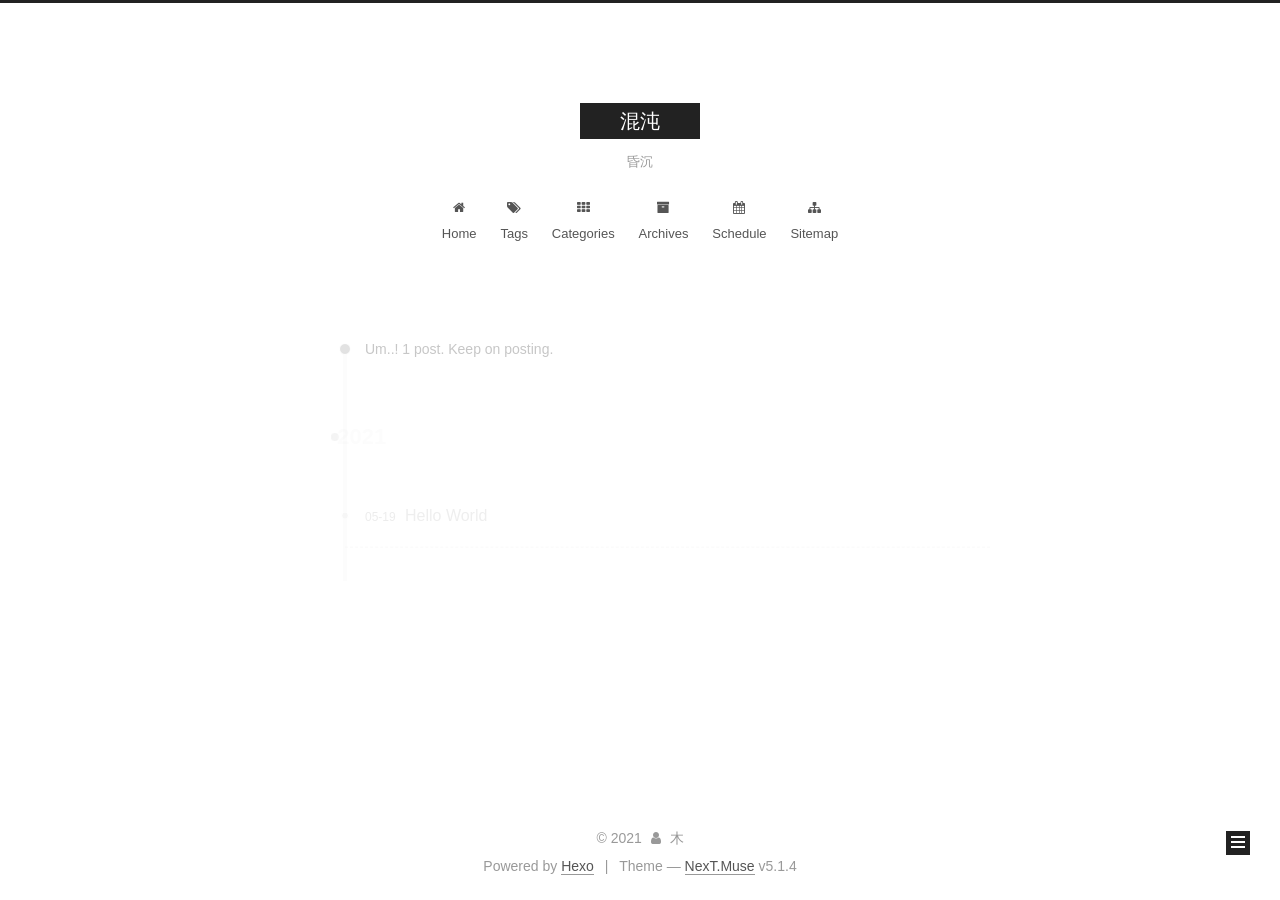
<file: archives/index.html>
<!DOCTYPE html>



  


<html class="theme-next muse use-motion" lang="zh-CN">
<head>
  <meta charset="UTF-8"/>
<meta http-equiv="X-UA-Compatible" content="IE=edge" />
<meta name="viewport" content="width=device-width, initial-scale=1, maximum-scale=1"/>
<meta name="theme-color" content="#222">









<meta http-equiv="Cache-Control" content="no-transform" />
<meta http-equiv="Cache-Control" content="no-siteapp" />
















  
  
  <link href="/lib/fancybox/source/jquery.fancybox.css?v=2.1.5" rel="stylesheet" type="text/css" />







<link href="/lib/font-awesome/css/font-awesome.min.css?v=4.6.2" rel="stylesheet" type="text/css" />

<link href="/css/main.css?v=5.1.4" rel="stylesheet" type="text/css" />


  <link rel="apple-touch-icon" sizes="180x180" href="/images/apple-touch-icon-next.png?v=5.1.4">


  <link rel="icon" type="image/png" sizes="32x32" href="/images/favicon-32x32-next.png?v=5.1.4">


  <link rel="icon" type="image/png" sizes="16x16" href="/images/favicon-16x16-next.png?v=5.1.4">


  <link rel="mask-icon" href="/images/logo.svg?v=5.1.4" color="#222">





  <meta name="keywords" content="Hexo, NexT" />










<meta name="description" content="step">
<meta property="og:type" content="website">
<meta property="og:title" content="混沌">
<meta property="og:url" content="http://example.com/archives/index.html">
<meta property="og:site_name" content="混沌">
<meta property="og:description" content="step">
<meta property="og:locale" content="zh_CN">
<meta property="article:author" content="木">
<meta name="twitter:card" content="summary">



<script type="text/javascript" id="hexo.configurations">
  var NexT = window.NexT || {};
  var CONFIG = {
    root: '',
    scheme: 'Muse',
    version: '5.1.4',
    sidebar: {"position":"left","display":"post","offset":12,"b2t":false,"scrollpercent":false,"onmobile":false},
    fancybox: true,
    tabs: true,
    motion: {"enable":true,"async":false,"transition":{"post_block":"fadeIn","post_header":"slideDownIn","post_body":"slideDownIn","coll_header":"slideLeftIn","sidebar":"slideUpIn"}},
    duoshuo: {
      userId: '0',
      author: 'Author'
    },
    algolia: {
      applicationID: '',
      apiKey: '',
      indexName: '',
      hits: {"per_page":10},
      labels: {"input_placeholder":"Search for Posts","hits_empty":"We didn't find any results for the search: ${query}","hits_stats":"${hits} results found in ${time} ms"}
    }
  };
</script>



  <link rel="canonical" href="http://example.com/archives/"/>





  <title>Archive | 混沌</title>
  








<meta name="generator" content="Hexo 5.4.0"></head>

<body itemscope itemtype="http://schema.org/WebPage" lang="zh-CN">

  
  
    
  

  <div class="container sidebar-position-left page-archive">
    <div class="headband"></div>

    <header id="header" class="header" itemscope itemtype="http://schema.org/WPHeader">
      <div class="header-inner"><div class="site-brand-wrapper">
  <div class="site-meta ">
    

    <div class="custom-logo-site-title">
      <a href="/"  class="brand" rel="start">
        <span class="logo-line-before"><i></i></span>
        <span class="site-title">混沌</span>
        <span class="logo-line-after"><i></i></span>
      </a>
    </div>
      
        <p class="site-subtitle">昏沉</p>
      
  </div>

  <div class="site-nav-toggle">
    <button>
      <span class="btn-bar"></span>
      <span class="btn-bar"></span>
      <span class="btn-bar"></span>
    </button>
  </div>
</div>

<nav class="site-nav">
  

  
    <ul id="menu" class="menu">
      
        
        <li class="menu-item menu-item-home">
          <a href="/%20" rel="section">
            
              <i class="menu-item-icon fa fa-fw fa-home"></i> <br />
            
            Home
          </a>
        </li>
      
        
        <li class="menu-item menu-item-tags">
          <a href="/tags/%20" rel="section">
            
              <i class="menu-item-icon fa fa-fw fa-tags"></i> <br />
            
            Tags
          </a>
        </li>
      
        
        <li class="menu-item menu-item-categories">
          <a href="/categories/%20" rel="section">
            
              <i class="menu-item-icon fa fa-fw fa-th"></i> <br />
            
            Categories
          </a>
        </li>
      
        
        <li class="menu-item menu-item-archives">
          <a href="/archives/%20" rel="section">
            
              <i class="menu-item-icon fa fa-fw fa-archive"></i> <br />
            
            Archives
          </a>
        </li>
      
        
        <li class="menu-item menu-item-schedule">
          <a href="/schedule/%20" rel="section">
            
              <i class="menu-item-icon fa fa-fw fa-calendar"></i> <br />
            
            Schedule
          </a>
        </li>
      
        
        <li class="menu-item menu-item-sitemap">
          <a href="/sitemap.xml%20" rel="section">
            
              <i class="menu-item-icon fa fa-fw fa-sitemap"></i> <br />
            
            Sitemap
          </a>
        </li>
      

      
    </ul>
  

  
</nav>



 </div>
    </header>

    <main id="main" class="main">
      <div class="main-inner">
        <div class="content-wrap">
          <div id="content" class="content">
            

  
  
  
  <div class="post-block archive">
    <div id="posts" class="posts-collapse">
      <span class="archive-move-on"></span>

      <span class="archive-page-counter">
        
        
        
          
        
        Um..! 1 post. Keep on posting.
      </span>

      

        
        
        

        
          
          <div class="collection-title">
            <h1 class="archive-year" id="archive-year-2021">2021</h1>
          </div>
        
        

        

  <article class="post post-type-normal" itemscope itemtype="http://schema.org/Article">
    <header class="post-header">

      <h2 class="post-title">
        
            <a class="post-title-link" href="/2021/05/19/hello-world/" itemprop="url">
              
                <span itemprop="name">Hello World</span>
              
            </a>
        
      </h2>

      <div class="post-meta">
        <time class="post-time" itemprop="dateCreated"
              datetime="2021-05-19T15:41:50+08:00"
              content="2021-05-19" >
          05-19
        </time>
      </div>

    </header>
  </article>



      

    </div>
  </div>
  
  
  

  



          </div>
          


          

        </div>
        
          
  
  <div class="sidebar-toggle">
    <div class="sidebar-toggle-line-wrap">
      <span class="sidebar-toggle-line sidebar-toggle-line-first"></span>
      <span class="sidebar-toggle-line sidebar-toggle-line-middle"></span>
      <span class="sidebar-toggle-line sidebar-toggle-line-last"></span>
    </div>
  </div>

  <aside id="sidebar" class="sidebar">
    
    <div class="sidebar-inner">

      

      

      <section class="site-overview-wrap sidebar-panel sidebar-panel-active">
        <div class="site-overview">
          <div class="site-author motion-element" itemprop="author" itemscope itemtype="http://schema.org/Person">
            
              <p class="site-author-name" itemprop="name"></p>
              <p class="site-description motion-element" itemprop="description"></p>
          </div>

          <nav class="site-state motion-element">

            
              <div class="site-state-item site-state-posts">
              
                <a href="/archives/%20%7C%7C%20archive">
              
                  <span class="site-state-item-count">1</span>
                  <span class="site-state-item-name">posts</span>
                </a>
              </div>
            

            

            

          </nav>

          

          

          
          

          
          

          

        </div>
      </section>

      

      

    </div>
  </aside>


        
      </div>
    </main>

    <footer id="footer" class="footer">
      <div class="footer-inner">
        <div class="copyright">&copy; <span itemprop="copyrightYear">2021</span>
  <span class="with-love">
    <i class="fa fa-user"></i>
  </span>
  <span class="author" itemprop="copyrightHolder">木</span>

  
</div>


  <div class="powered-by">Powered by <a class="theme-link" target="_blank" href="https://hexo.io">Hexo</a></div>



  <span class="post-meta-divider">|</span>



  <div class="theme-info">Theme &mdash; <a class="theme-link" target="_blank" href="https://github.com/iissnan/hexo-theme-next">NexT.Muse</a> v5.1.4</div>




        







        
      </div>
    </footer>

    
      <div class="back-to-top">
        <i class="fa fa-arrow-up"></i>
        
      </div>
    

    

  </div>

  

<script type="text/javascript">
  if (Object.prototype.toString.call(window.Promise) !== '[object Function]') {
    window.Promise = null;
  }
</script>









  












  
  
    <script type="text/javascript" src="/lib/jquery/index.js?v=2.1.3"></script>
  

  
  
    <script type="text/javascript" src="/lib/fastclick/lib/fastclick.min.js?v=1.0.6"></script>
  

  
  
    <script type="text/javascript" src="/lib/jquery_lazyload/jquery.lazyload.js?v=1.9.7"></script>
  

  
  
    <script type="text/javascript" src="/lib/velocity/velocity.min.js?v=1.2.1"></script>
  

  
  
    <script type="text/javascript" src="/lib/velocity/velocity.ui.min.js?v=1.2.1"></script>
  

  
  
    <script type="text/javascript" src="/lib/fancybox/source/jquery.fancybox.pack.js?v=2.1.5"></script>
  


  


  <script type="text/javascript" src="/js/src/utils.js?v=5.1.4"></script>

  <script type="text/javascript" src="/js/src/motion.js?v=5.1.4"></script>



  
  

  

  


  <script type="text/javascript" src="/js/src/bootstrap.js?v=5.1.4"></script>



  


  




	





  





  












  





  

  

  

  
  

  

  

  

</body>
</html>
</file>
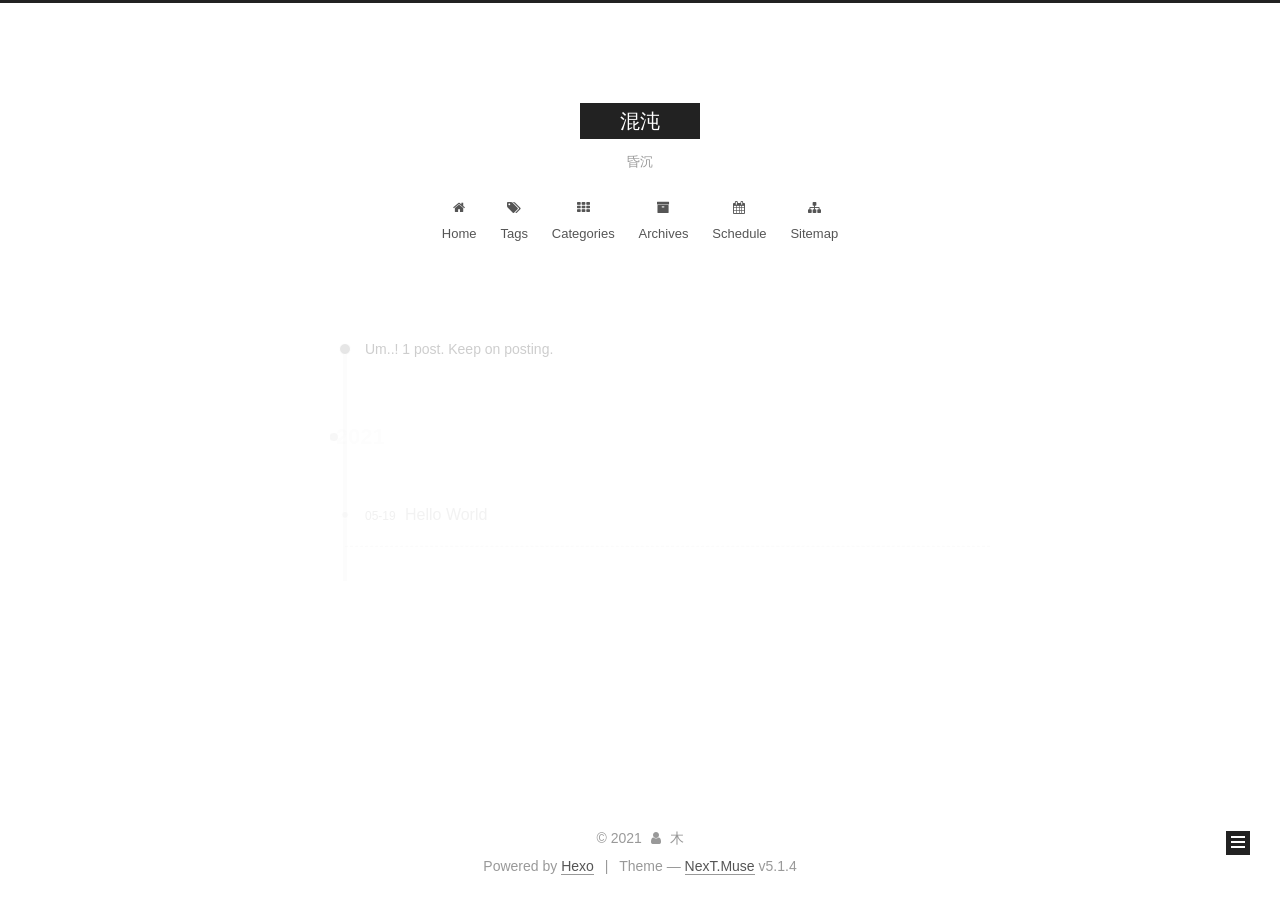
<file: archives/2021/index.html>
<!DOCTYPE html>



  


<html class="theme-next muse use-motion" lang="zh-CN">
<head>
  <meta charset="UTF-8"/>
<meta http-equiv="X-UA-Compatible" content="IE=edge" />
<meta name="viewport" content="width=device-width, initial-scale=1, maximum-scale=1"/>
<meta name="theme-color" content="#222">









<meta http-equiv="Cache-Control" content="no-transform" />
<meta http-equiv="Cache-Control" content="no-siteapp" />
















  
  
  <link href="/lib/fancybox/source/jquery.fancybox.css?v=2.1.5" rel="stylesheet" type="text/css" />







<link href="/lib/font-awesome/css/font-awesome.min.css?v=4.6.2" rel="stylesheet" type="text/css" />

<link href="/css/main.css?v=5.1.4" rel="stylesheet" type="text/css" />


  <link rel="apple-touch-icon" sizes="180x180" href="/images/apple-touch-icon-next.png?v=5.1.4">


  <link rel="icon" type="image/png" sizes="32x32" href="/images/favicon-32x32-next.png?v=5.1.4">


  <link rel="icon" type="image/png" sizes="16x16" href="/images/favicon-16x16-next.png?v=5.1.4">


  <link rel="mask-icon" href="/images/logo.svg?v=5.1.4" color="#222">





  <meta name="keywords" content="Hexo, NexT" />










<meta name="description" content="step">
<meta property="og:type" content="website">
<meta property="og:title" content="混沌">
<meta property="og:url" content="http://example.com/archives/2021/index.html">
<meta property="og:site_name" content="混沌">
<meta property="og:description" content="step">
<meta property="og:locale" content="zh_CN">
<meta property="article:author" content="木">
<meta name="twitter:card" content="summary">



<script type="text/javascript" id="hexo.configurations">
  var NexT = window.NexT || {};
  var CONFIG = {
    root: '',
    scheme: 'Muse',
    version: '5.1.4',
    sidebar: {"position":"left","display":"post","offset":12,"b2t":false,"scrollpercent":false,"onmobile":false},
    fancybox: true,
    tabs: true,
    motion: {"enable":true,"async":false,"transition":{"post_block":"fadeIn","post_header":"slideDownIn","post_body":"slideDownIn","coll_header":"slideLeftIn","sidebar":"slideUpIn"}},
    duoshuo: {
      userId: '0',
      author: 'Author'
    },
    algolia: {
      applicationID: '',
      apiKey: '',
      indexName: '',
      hits: {"per_page":10},
      labels: {"input_placeholder":"Search for Posts","hits_empty":"We didn't find any results for the search: ${query}","hits_stats":"${hits} results found in ${time} ms"}
    }
  };
</script>



  <link rel="canonical" href="http://example.com/archives/2021/"/>





  <title>Archive | 混沌</title>
  








<meta name="generator" content="Hexo 5.4.0"></head>

<body itemscope itemtype="http://schema.org/WebPage" lang="zh-CN">

  
  
    
  

  <div class="container sidebar-position-left page-archive">
    <div class="headband"></div>

    <header id="header" class="header" itemscope itemtype="http://schema.org/WPHeader">
      <div class="header-inner"><div class="site-brand-wrapper">
  <div class="site-meta ">
    

    <div class="custom-logo-site-title">
      <a href="/"  class="brand" rel="start">
        <span class="logo-line-before"><i></i></span>
        <span class="site-title">混沌</span>
        <span class="logo-line-after"><i></i></span>
      </a>
    </div>
      
        <p class="site-subtitle">昏沉</p>
      
  </div>

  <div class="site-nav-toggle">
    <button>
      <span class="btn-bar"></span>
      <span class="btn-bar"></span>
      <span class="btn-bar"></span>
    </button>
  </div>
</div>

<nav class="site-nav">
  

  
    <ul id="menu" class="menu">
      
        
        <li class="menu-item menu-item-home">
          <a href="/%20" rel="section">
            
              <i class="menu-item-icon fa fa-fw fa-home"></i> <br />
            
            Home
          </a>
        </li>
      
        
        <li class="menu-item menu-item-tags">
          <a href="/tags/%20" rel="section">
            
              <i class="menu-item-icon fa fa-fw fa-tags"></i> <br />
            
            Tags
          </a>
        </li>
      
        
        <li class="menu-item menu-item-categories">
          <a href="/categories/%20" rel="section">
            
              <i class="menu-item-icon fa fa-fw fa-th"></i> <br />
            
            Categories
          </a>
        </li>
      
        
        <li class="menu-item menu-item-archives">
          <a href="/archives/%20" rel="section">
            
              <i class="menu-item-icon fa fa-fw fa-archive"></i> <br />
            
            Archives
          </a>
        </li>
      
        
        <li class="menu-item menu-item-schedule">
          <a href="/schedule/%20" rel="section">
            
              <i class="menu-item-icon fa fa-fw fa-calendar"></i> <br />
            
            Schedule
          </a>
        </li>
      
        
        <li class="menu-item menu-item-sitemap">
          <a href="/sitemap.xml%20" rel="section">
            
              <i class="menu-item-icon fa fa-fw fa-sitemap"></i> <br />
            
            Sitemap
          </a>
        </li>
      

      
    </ul>
  

  
</nav>



 </div>
    </header>

    <main id="main" class="main">
      <div class="main-inner">
        <div class="content-wrap">
          <div id="content" class="content">
            

  
  
  
  <div class="post-block archive">
    <div id="posts" class="posts-collapse">
      <span class="archive-move-on"></span>

      <span class="archive-page-counter">
        
        
        
          
        
        Um..! 1 post. Keep on posting.
      </span>

      

        
        
        

        
          
          <div class="collection-title">
            <h1 class="archive-year" id="archive-year-2021">2021</h1>
          </div>
        
        

        

  <article class="post post-type-normal" itemscope itemtype="http://schema.org/Article">
    <header class="post-header">

      <h2 class="post-title">
        
            <a class="post-title-link" href="/2021/05/19/hello-world/" itemprop="url">
              
                <span itemprop="name">Hello World</span>
              
            </a>
        
      </h2>

      <div class="post-meta">
        <time class="post-time" itemprop="dateCreated"
              datetime="2021-05-19T15:41:50+08:00"
              content="2021-05-19" >
          05-19
        </time>
      </div>

    </header>
  </article>



      

    </div>
  </div>
  
  
  

  



          </div>
          


          

        </div>
        
          
  
  <div class="sidebar-toggle">
    <div class="sidebar-toggle-line-wrap">
      <span class="sidebar-toggle-line sidebar-toggle-line-first"></span>
      <span class="sidebar-toggle-line sidebar-toggle-line-middle"></span>
      <span class="sidebar-toggle-line sidebar-toggle-line-last"></span>
    </div>
  </div>

  <aside id="sidebar" class="sidebar">
    
    <div class="sidebar-inner">

      

      

      <section class="site-overview-wrap sidebar-panel sidebar-panel-active">
        <div class="site-overview">
          <div class="site-author motion-element" itemprop="author" itemscope itemtype="http://schema.org/Person">
            
              <p class="site-author-name" itemprop="name"></p>
              <p class="site-description motion-element" itemprop="description"></p>
          </div>

          <nav class="site-state motion-element">

            
              <div class="site-state-item site-state-posts">
              
                <a href="/archives/%20%7C%7C%20archive">
              
                  <span class="site-state-item-count">1</span>
                  <span class="site-state-item-name">posts</span>
                </a>
              </div>
            

            

            

          </nav>

          

          

          
          

          
          

          

        </div>
      </section>

      

      

    </div>
  </aside>


        
      </div>
    </main>

    <footer id="footer" class="footer">
      <div class="footer-inner">
        <div class="copyright">&copy; <span itemprop="copyrightYear">2021</span>
  <span class="with-love">
    <i class="fa fa-user"></i>
  </span>
  <span class="author" itemprop="copyrightHolder">木</span>

  
</div>


  <div class="powered-by">Powered by <a class="theme-link" target="_blank" href="https://hexo.io">Hexo</a></div>



  <span class="post-meta-divider">|</span>



  <div class="theme-info">Theme &mdash; <a class="theme-link" target="_blank" href="https://github.com/iissnan/hexo-theme-next">NexT.Muse</a> v5.1.4</div>




        







        
      </div>
    </footer>

    
      <div class="back-to-top">
        <i class="fa fa-arrow-up"></i>
        
      </div>
    

    

  </div>

  

<script type="text/javascript">
  if (Object.prototype.toString.call(window.Promise) !== '[object Function]') {
    window.Promise = null;
  }
</script>









  












  
  
    <script type="text/javascript" src="/lib/jquery/index.js?v=2.1.3"></script>
  

  
  
    <script type="text/javascript" src="/lib/fastclick/lib/fastclick.min.js?v=1.0.6"></script>
  

  
  
    <script type="text/javascript" src="/lib/jquery_lazyload/jquery.lazyload.js?v=1.9.7"></script>
  

  
  
    <script type="text/javascript" src="/lib/velocity/velocity.min.js?v=1.2.1"></script>
  

  
  
    <script type="text/javascript" src="/lib/velocity/velocity.ui.min.js?v=1.2.1"></script>
  

  
  
    <script type="text/javascript" src="/lib/fancybox/source/jquery.fancybox.pack.js?v=2.1.5"></script>
  


  


  <script type="text/javascript" src="/js/src/utils.js?v=5.1.4"></script>

  <script type="text/javascript" src="/js/src/motion.js?v=5.1.4"></script>



  
  

  

  


  <script type="text/javascript" src="/js/src/bootstrap.js?v=5.1.4"></script>



  


  




	





  





  












  





  

  

  

  
  

  

  

  

</body>
</html>
</file>
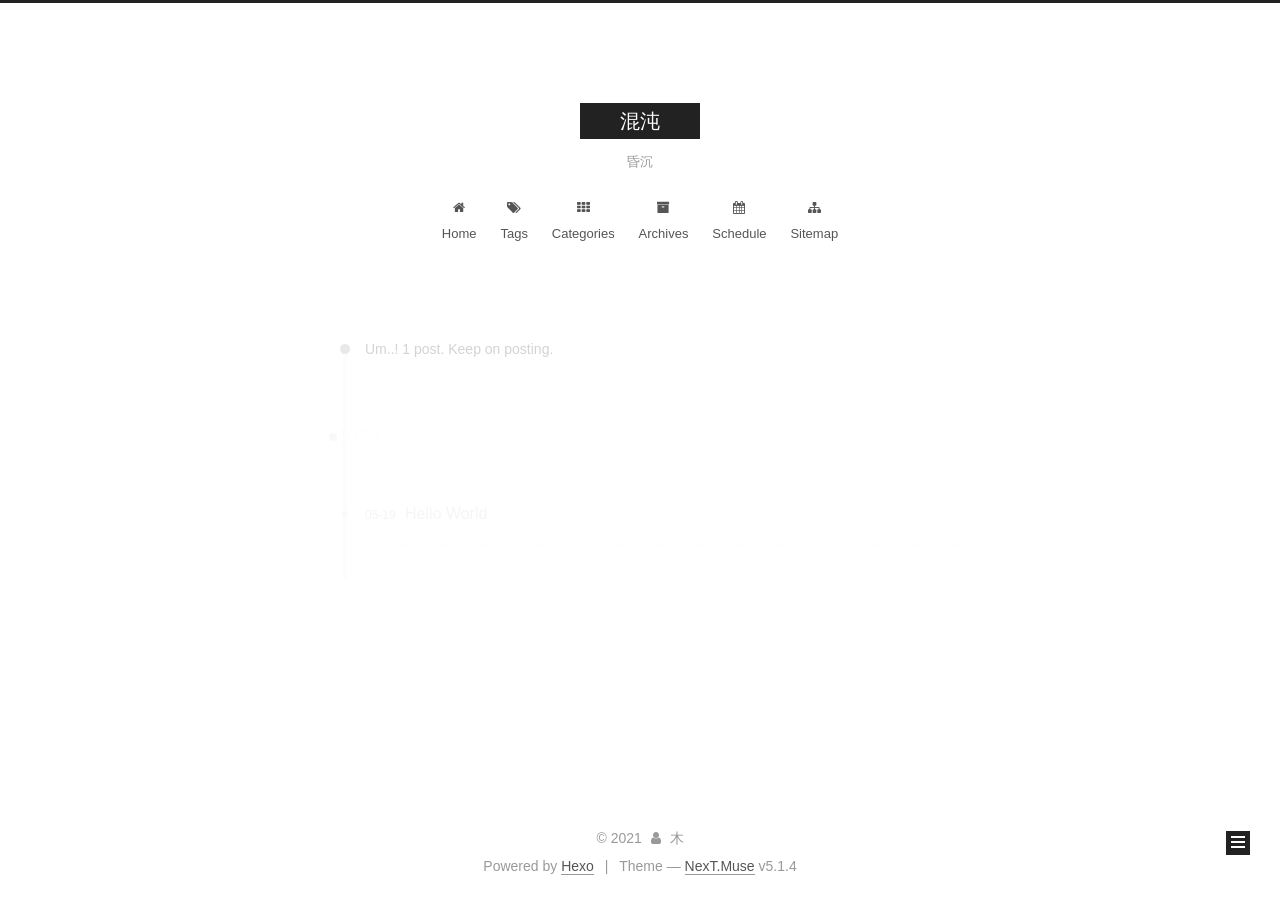
<file: archives/2021/05/index.html>
<!DOCTYPE html>



  


<html class="theme-next muse use-motion" lang="zh-CN">
<head>
  <meta charset="UTF-8"/>
<meta http-equiv="X-UA-Compatible" content="IE=edge" />
<meta name="viewport" content="width=device-width, initial-scale=1, maximum-scale=1"/>
<meta name="theme-color" content="#222">









<meta http-equiv="Cache-Control" content="no-transform" />
<meta http-equiv="Cache-Control" content="no-siteapp" />
















  
  
  <link href="/lib/fancybox/source/jquery.fancybox.css?v=2.1.5" rel="stylesheet" type="text/css" />







<link href="/lib/font-awesome/css/font-awesome.min.css?v=4.6.2" rel="stylesheet" type="text/css" />

<link href="/css/main.css?v=5.1.4" rel="stylesheet" type="text/css" />


  <link rel="apple-touch-icon" sizes="180x180" href="/images/apple-touch-icon-next.png?v=5.1.4">


  <link rel="icon" type="image/png" sizes="32x32" href="/images/favicon-32x32-next.png?v=5.1.4">


  <link rel="icon" type="image/png" sizes="16x16" href="/images/favicon-16x16-next.png?v=5.1.4">


  <link rel="mask-icon" href="/images/logo.svg?v=5.1.4" color="#222">





  <meta name="keywords" content="Hexo, NexT" />










<meta name="description" content="step">
<meta property="og:type" content="website">
<meta property="og:title" content="混沌">
<meta property="og:url" content="http://example.com/archives/2021/05/index.html">
<meta property="og:site_name" content="混沌">
<meta property="og:description" content="step">
<meta property="og:locale" content="zh_CN">
<meta property="article:author" content="木">
<meta name="twitter:card" content="summary">



<script type="text/javascript" id="hexo.configurations">
  var NexT = window.NexT || {};
  var CONFIG = {
    root: '',
    scheme: 'Muse',
    version: '5.1.4',
    sidebar: {"position":"left","display":"post","offset":12,"b2t":false,"scrollpercent":false,"onmobile":false},
    fancybox: true,
    tabs: true,
    motion: {"enable":true,"async":false,"transition":{"post_block":"fadeIn","post_header":"slideDownIn","post_body":"slideDownIn","coll_header":"slideLeftIn","sidebar":"slideUpIn"}},
    duoshuo: {
      userId: '0',
      author: 'Author'
    },
    algolia: {
      applicationID: '',
      apiKey: '',
      indexName: '',
      hits: {"per_page":10},
      labels: {"input_placeholder":"Search for Posts","hits_empty":"We didn't find any results for the search: ${query}","hits_stats":"${hits} results found in ${time} ms"}
    }
  };
</script>



  <link rel="canonical" href="http://example.com/archives/2021/05/"/>





  <title>Archive | 混沌</title>
  








<meta name="generator" content="Hexo 5.4.0"></head>

<body itemscope itemtype="http://schema.org/WebPage" lang="zh-CN">

  
  
    
  

  <div class="container sidebar-position-left page-archive">
    <div class="headband"></div>

    <header id="header" class="header" itemscope itemtype="http://schema.org/WPHeader">
      <div class="header-inner"><div class="site-brand-wrapper">
  <div class="site-meta ">
    

    <div class="custom-logo-site-title">
      <a href="/"  class="brand" rel="start">
        <span class="logo-line-before"><i></i></span>
        <span class="site-title">混沌</span>
        <span class="logo-line-after"><i></i></span>
      </a>
    </div>
      
        <p class="site-subtitle">昏沉</p>
      
  </div>

  <div class="site-nav-toggle">
    <button>
      <span class="btn-bar"></span>
      <span class="btn-bar"></span>
      <span class="btn-bar"></span>
    </button>
  </div>
</div>

<nav class="site-nav">
  

  
    <ul id="menu" class="menu">
      
        
        <li class="menu-item menu-item-home">
          <a href="/%20" rel="section">
            
              <i class="menu-item-icon fa fa-fw fa-home"></i> <br />
            
            Home
          </a>
        </li>
      
        
        <li class="menu-item menu-item-tags">
          <a href="/tags/%20" rel="section">
            
              <i class="menu-item-icon fa fa-fw fa-tags"></i> <br />
            
            Tags
          </a>
        </li>
      
        
        <li class="menu-item menu-item-categories">
          <a href="/categories/%20" rel="section">
            
              <i class="menu-item-icon fa fa-fw fa-th"></i> <br />
            
            Categories
          </a>
        </li>
      
        
        <li class="menu-item menu-item-archives">
          <a href="/archives/%20" rel="section">
            
              <i class="menu-item-icon fa fa-fw fa-archive"></i> <br />
            
            Archives
          </a>
        </li>
      
        
        <li class="menu-item menu-item-schedule">
          <a href="/schedule/%20" rel="section">
            
              <i class="menu-item-icon fa fa-fw fa-calendar"></i> <br />
            
            Schedule
          </a>
        </li>
      
        
        <li class="menu-item menu-item-sitemap">
          <a href="/sitemap.xml%20" rel="section">
            
              <i class="menu-item-icon fa fa-fw fa-sitemap"></i> <br />
            
            Sitemap
          </a>
        </li>
      

      
    </ul>
  

  
</nav>



 </div>
    </header>

    <main id="main" class="main">
      <div class="main-inner">
        <div class="content-wrap">
          <div id="content" class="content">
            

  
  
  
  <div class="post-block archive">
    <div id="posts" class="posts-collapse">
      <span class="archive-move-on"></span>

      <span class="archive-page-counter">
        
        
        
          
        
        Um..! 1 post. Keep on posting.
      </span>

      

        
        
        

        
          
          <div class="collection-title">
            <h1 class="archive-year" id="archive-year-2021">2021</h1>
          </div>
        
        

        

  <article class="post post-type-normal" itemscope itemtype="http://schema.org/Article">
    <header class="post-header">

      <h2 class="post-title">
        
            <a class="post-title-link" href="/2021/05/19/hello-world/" itemprop="url">
              
                <span itemprop="name">Hello World</span>
              
            </a>
        
      </h2>

      <div class="post-meta">
        <time class="post-time" itemprop="dateCreated"
              datetime="2021-05-19T15:41:50+08:00"
              content="2021-05-19" >
          05-19
        </time>
      </div>

    </header>
  </article>



      

    </div>
  </div>
  
  
  

  



          </div>
          


          

        </div>
        
          
  
  <div class="sidebar-toggle">
    <div class="sidebar-toggle-line-wrap">
      <span class="sidebar-toggle-line sidebar-toggle-line-first"></span>
      <span class="sidebar-toggle-line sidebar-toggle-line-middle"></span>
      <span class="sidebar-toggle-line sidebar-toggle-line-last"></span>
    </div>
  </div>

  <aside id="sidebar" class="sidebar">
    
    <div class="sidebar-inner">

      

      

      <section class="site-overview-wrap sidebar-panel sidebar-panel-active">
        <div class="site-overview">
          <div class="site-author motion-element" itemprop="author" itemscope itemtype="http://schema.org/Person">
            
              <p class="site-author-name" itemprop="name"></p>
              <p class="site-description motion-element" itemprop="description"></p>
          </div>

          <nav class="site-state motion-element">

            
              <div class="site-state-item site-state-posts">
              
                <a href="/archives/%20%7C%7C%20archive">
              
                  <span class="site-state-item-count">1</span>
                  <span class="site-state-item-name">posts</span>
                </a>
              </div>
            

            

            

          </nav>

          

          

          
          

          
          

          

        </div>
      </section>

      

      

    </div>
  </aside>


        
      </div>
    </main>

    <footer id="footer" class="footer">
      <div class="footer-inner">
        <div class="copyright">&copy; <span itemprop="copyrightYear">2021</span>
  <span class="with-love">
    <i class="fa fa-user"></i>
  </span>
  <span class="author" itemprop="copyrightHolder">木</span>

  
</div>


  <div class="powered-by">Powered by <a class="theme-link" target="_blank" href="https://hexo.io">Hexo</a></div>



  <span class="post-meta-divider">|</span>



  <div class="theme-info">Theme &mdash; <a class="theme-link" target="_blank" href="https://github.com/iissnan/hexo-theme-next">NexT.Muse</a> v5.1.4</div>




        







        
      </div>
    </footer>

    
      <div class="back-to-top">
        <i class="fa fa-arrow-up"></i>
        
      </div>
    

    

  </div>

  

<script type="text/javascript">
  if (Object.prototype.toString.call(window.Promise) !== '[object Function]') {
    window.Promise = null;
  }
</script>









  












  
  
    <script type="text/javascript" src="/lib/jquery/index.js?v=2.1.3"></script>
  

  
  
    <script type="text/javascript" src="/lib/fastclick/lib/fastclick.min.js?v=1.0.6"></script>
  

  
  
    <script type="text/javascript" src="/lib/jquery_lazyload/jquery.lazyload.js?v=1.9.7"></script>
  

  
  
    <script type="text/javascript" src="/lib/velocity/velocity.min.js?v=1.2.1"></script>
  

  
  
    <script type="text/javascript" src="/lib/velocity/velocity.ui.min.js?v=1.2.1"></script>
  

  
  
    <script type="text/javascript" src="/lib/fancybox/source/jquery.fancybox.pack.js?v=2.1.5"></script>
  


  


  <script type="text/javascript" src="/js/src/utils.js?v=5.1.4"></script>

  <script type="text/javascript" src="/js/src/motion.js?v=5.1.4"></script>



  
  

  

  


  <script type="text/javascript" src="/js/src/bootstrap.js?v=5.1.4"></script>



  


  




	





  





  












  





  

  

  

  
  

  

  

  

</body>
</html>
</file>
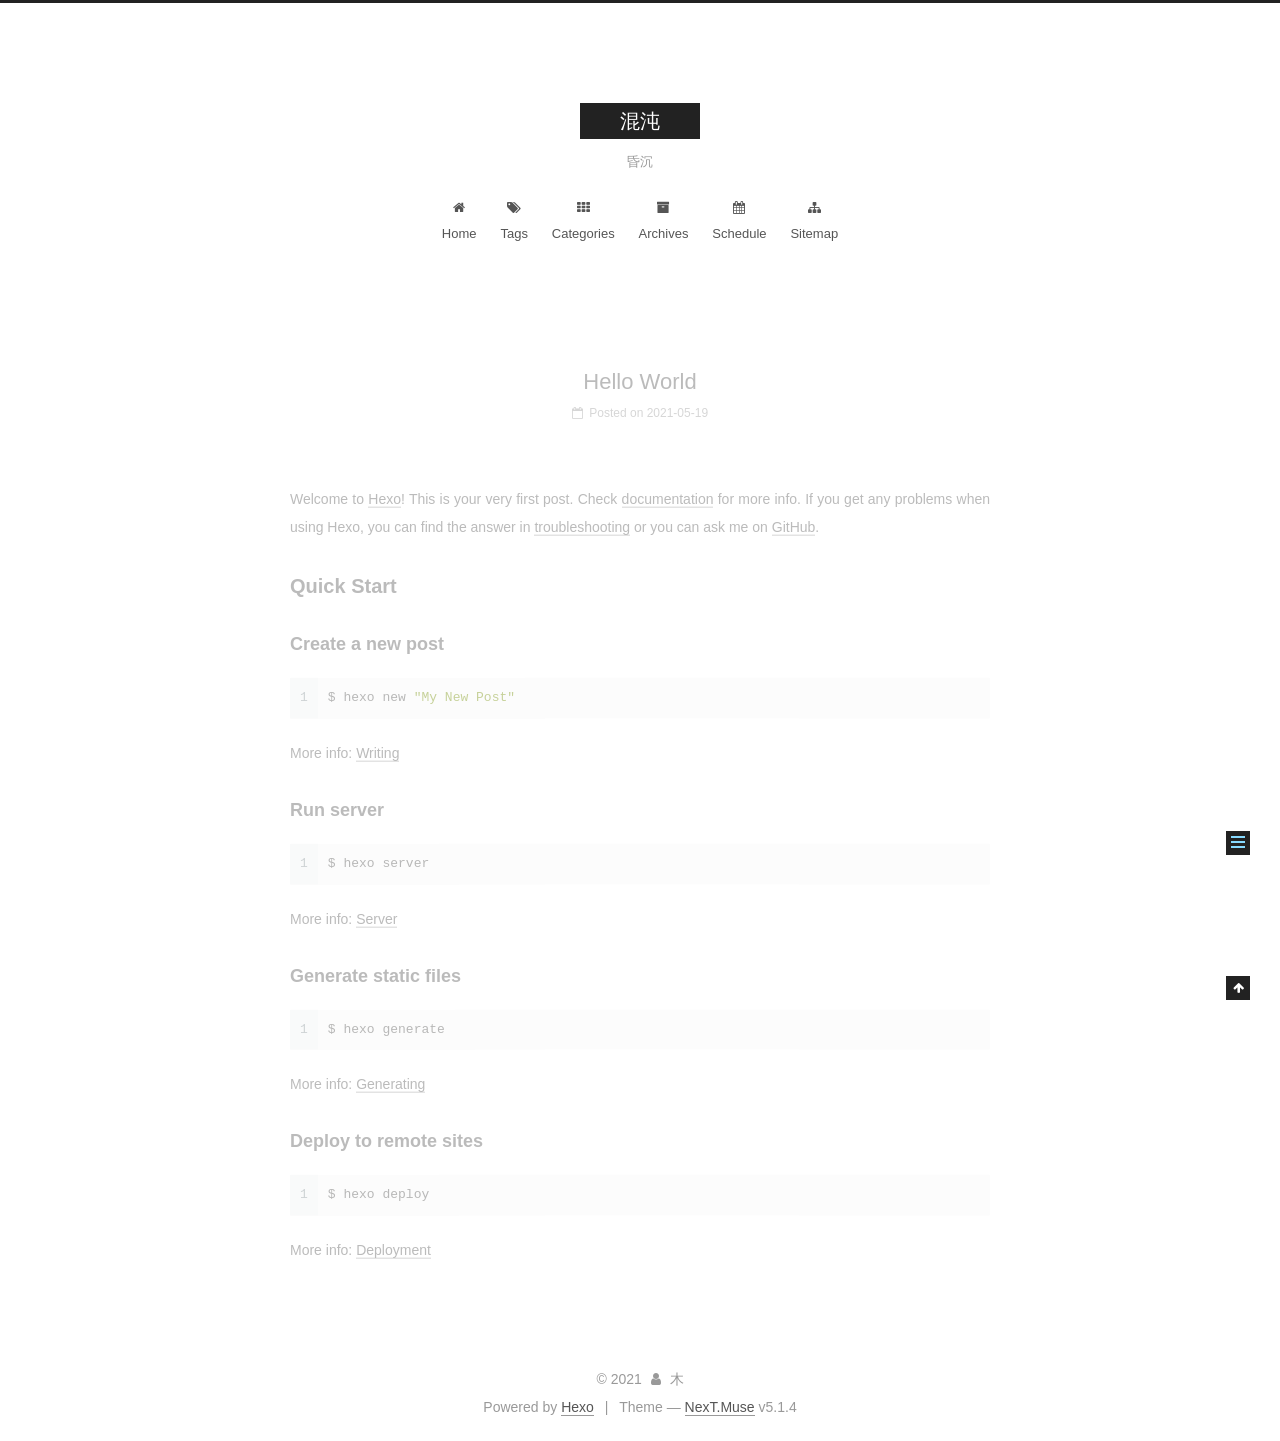
<file: 2021/05/19/hello-world/index.html>
<!DOCTYPE html>



  


<html class="theme-next muse use-motion" lang="zh-CN">
<head>
  <meta charset="UTF-8"/>
<meta http-equiv="X-UA-Compatible" content="IE=edge" />
<meta name="viewport" content="width=device-width, initial-scale=1, maximum-scale=1"/>
<meta name="theme-color" content="#222">









<meta http-equiv="Cache-Control" content="no-transform" />
<meta http-equiv="Cache-Control" content="no-siteapp" />
















  
  
  <link href="/lib/fancybox/source/jquery.fancybox.css?v=2.1.5" rel="stylesheet" type="text/css" />







<link href="/lib/font-awesome/css/font-awesome.min.css?v=4.6.2" rel="stylesheet" type="text/css" />

<link href="/css/main.css?v=5.1.4" rel="stylesheet" type="text/css" />


  <link rel="apple-touch-icon" sizes="180x180" href="/images/apple-touch-icon-next.png?v=5.1.4">


  <link rel="icon" type="image/png" sizes="32x32" href="/images/favicon-32x32-next.png?v=5.1.4">


  <link rel="icon" type="image/png" sizes="16x16" href="/images/favicon-16x16-next.png?v=5.1.4">


  <link rel="mask-icon" href="/images/logo.svg?v=5.1.4" color="#222">





  <meta name="keywords" content="Hexo, NexT" />










<meta name="description" content="Welcome to Hexo! This is your very first post. Check documentation for more info. If you get any problems when using Hexo, you can find the answer in troubleshooting or you can ask me on GitHub. Quick">
<meta property="og:type" content="article">
<meta property="og:title" content="Hello World">
<meta property="og:url" content="http://example.com/2021/05/19/hello-world/index.html">
<meta property="og:site_name" content="混沌">
<meta property="og:description" content="Welcome to Hexo! This is your very first post. Check documentation for more info. If you get any problems when using Hexo, you can find the answer in troubleshooting or you can ask me on GitHub. Quick">
<meta property="og:locale" content="zh_CN">
<meta property="article:published_time" content="2021-05-19T07:41:50.693Z">
<meta property="article:modified_time" content="2021-05-19T07:41:50.694Z">
<meta property="article:author" content="木">
<meta name="twitter:card" content="summary">



<script type="text/javascript" id="hexo.configurations">
  var NexT = window.NexT || {};
  var CONFIG = {
    root: '',
    scheme: 'Muse',
    version: '5.1.4',
    sidebar: {"position":"left","display":"post","offset":12,"b2t":false,"scrollpercent":false,"onmobile":false},
    fancybox: true,
    tabs: true,
    motion: {"enable":true,"async":false,"transition":{"post_block":"fadeIn","post_header":"slideDownIn","post_body":"slideDownIn","coll_header":"slideLeftIn","sidebar":"slideUpIn"}},
    duoshuo: {
      userId: '0',
      author: 'Author'
    },
    algolia: {
      applicationID: '',
      apiKey: '',
      indexName: '',
      hits: {"per_page":10},
      labels: {"input_placeholder":"Search for Posts","hits_empty":"We didn't find any results for the search: ${query}","hits_stats":"${hits} results found in ${time} ms"}
    }
  };
</script>



  <link rel="canonical" href="http://example.com/2021/05/19/hello-world/"/>





  <title>Hello World | 混沌</title>
  








<meta name="generator" content="Hexo 5.4.0"></head>

<body itemscope itemtype="http://schema.org/WebPage" lang="zh-CN">

  
  
    
  

  <div class="container sidebar-position-left page-post-detail">
    <div class="headband"></div>

    <header id="header" class="header" itemscope itemtype="http://schema.org/WPHeader">
      <div class="header-inner"><div class="site-brand-wrapper">
  <div class="site-meta ">
    

    <div class="custom-logo-site-title">
      <a href="/"  class="brand" rel="start">
        <span class="logo-line-before"><i></i></span>
        <span class="site-title">混沌</span>
        <span class="logo-line-after"><i></i></span>
      </a>
    </div>
      
        <p class="site-subtitle">昏沉</p>
      
  </div>

  <div class="site-nav-toggle">
    <button>
      <span class="btn-bar"></span>
      <span class="btn-bar"></span>
      <span class="btn-bar"></span>
    </button>
  </div>
</div>

<nav class="site-nav">
  

  
    <ul id="menu" class="menu">
      
        
        <li class="menu-item menu-item-home">
          <a href="/%20" rel="section">
            
              <i class="menu-item-icon fa fa-fw fa-home"></i> <br />
            
            Home
          </a>
        </li>
      
        
        <li class="menu-item menu-item-tags">
          <a href="/tags/%20" rel="section">
            
              <i class="menu-item-icon fa fa-fw fa-tags"></i> <br />
            
            Tags
          </a>
        </li>
      
        
        <li class="menu-item menu-item-categories">
          <a href="/categories/%20" rel="section">
            
              <i class="menu-item-icon fa fa-fw fa-th"></i> <br />
            
            Categories
          </a>
        </li>
      
        
        <li class="menu-item menu-item-archives">
          <a href="/archives/%20" rel="section">
            
              <i class="menu-item-icon fa fa-fw fa-archive"></i> <br />
            
            Archives
          </a>
        </li>
      
        
        <li class="menu-item menu-item-schedule">
          <a href="/schedule/%20" rel="section">
            
              <i class="menu-item-icon fa fa-fw fa-calendar"></i> <br />
            
            Schedule
          </a>
        </li>
      
        
        <li class="menu-item menu-item-sitemap">
          <a href="/sitemap.xml%20" rel="section">
            
              <i class="menu-item-icon fa fa-fw fa-sitemap"></i> <br />
            
            Sitemap
          </a>
        </li>
      

      
    </ul>
  

  
</nav>



 </div>
    </header>

    <main id="main" class="main">
      <div class="main-inner">
        <div class="content-wrap">
          <div id="content" class="content">
            

  <div id="posts" class="posts-expand">
    

  

  
  
  

  <article class="post post-type-normal" itemscope itemtype="http://schema.org/Article">
  
  
  
  <div class="post-block">
    <link itemprop="mainEntityOfPage" href="http://example.com/2021/05/19/hello-world/">

    <span hidden itemprop="author" itemscope itemtype="http://schema.org/Person">
      <meta itemprop="name" content="">
      <meta itemprop="description" content="">
      <meta itemprop="image" content="/images/avatar.gif">
    </span>

    <span hidden itemprop="publisher" itemscope itemtype="http://schema.org/Organization">
      <meta itemprop="name" content="混沌">
    </span>

    
      <header class="post-header">

        
        
          <h1 class="post-title" itemprop="name headline">Hello World</h1>
        

        <div class="post-meta">
          <span class="post-time">
            
              <span class="post-meta-item-icon">
                <i class="fa fa-calendar-o"></i>
              </span>
              
                <span class="post-meta-item-text">Posted on</span>
              
              <time title="Post created" itemprop="dateCreated datePublished" datetime="2021-05-19T15:41:50+08:00">
                2021-05-19
              </time>
            

            

            
          </span>

          

          
            
          

          
          

          

          

          

        </div>
      </header>
    

    
    
    
    <div class="post-body" itemprop="articleBody">

      
      

      
        <p>Welcome to <a target="_blank" rel="noopener" href="https://hexo.io/">Hexo</a>! This is your very first post. Check <a target="_blank" rel="noopener" href="https://hexo.io/docs/">documentation</a> for more info. If you get any problems when using Hexo, you can find the answer in <a target="_blank" rel="noopener" href="https://hexo.io/docs/troubleshooting.html">troubleshooting</a> or you can ask me on <a target="_blank" rel="noopener" href="https://github.com/hexojs/hexo/issues">GitHub</a>.</p>
<h2 id="Quick-Start"><a href="#Quick-Start" class="headerlink" title="Quick Start"></a>Quick Start</h2><h3 id="Create-a-new-post"><a href="#Create-a-new-post" class="headerlink" title="Create a new post"></a>Create a new post</h3><figure class="highlight bash"><table><tr><td class="gutter"><pre><span class="line">1</span><br></pre></td><td class="code"><pre><span class="line">$ hexo new <span class="string">&quot;My New Post&quot;</span></span><br></pre></td></tr></table></figure>

<p>More info: <a target="_blank" rel="noopener" href="https://hexo.io/docs/writing.html">Writing</a></p>
<h3 id="Run-server"><a href="#Run-server" class="headerlink" title="Run server"></a>Run server</h3><figure class="highlight bash"><table><tr><td class="gutter"><pre><span class="line">1</span><br></pre></td><td class="code"><pre><span class="line">$ hexo server</span><br></pre></td></tr></table></figure>

<p>More info: <a target="_blank" rel="noopener" href="https://hexo.io/docs/server.html">Server</a></p>
<h3 id="Generate-static-files"><a href="#Generate-static-files" class="headerlink" title="Generate static files"></a>Generate static files</h3><figure class="highlight bash"><table><tr><td class="gutter"><pre><span class="line">1</span><br></pre></td><td class="code"><pre><span class="line">$ hexo generate</span><br></pre></td></tr></table></figure>

<p>More info: <a target="_blank" rel="noopener" href="https://hexo.io/docs/generating.html">Generating</a></p>
<h3 id="Deploy-to-remote-sites"><a href="#Deploy-to-remote-sites" class="headerlink" title="Deploy to remote sites"></a>Deploy to remote sites</h3><figure class="highlight bash"><table><tr><td class="gutter"><pre><span class="line">1</span><br></pre></td><td class="code"><pre><span class="line">$ hexo deploy</span><br></pre></td></tr></table></figure>

<p>More info: <a target="_blank" rel="noopener" href="https://hexo.io/docs/one-command-deployment.html">Deployment</a></p>

      
    </div>
    
    
    

    

    

    

    <footer class="post-footer">
      

      
      
      

      

      
      
    </footer>
  </div>
  
  
  
  </article>



    <div class="post-spread">
      
    </div>
  </div>


          </div>
          


          

  



        </div>
        
          
  
  <div class="sidebar-toggle">
    <div class="sidebar-toggle-line-wrap">
      <span class="sidebar-toggle-line sidebar-toggle-line-first"></span>
      <span class="sidebar-toggle-line sidebar-toggle-line-middle"></span>
      <span class="sidebar-toggle-line sidebar-toggle-line-last"></span>
    </div>
  </div>

  <aside id="sidebar" class="sidebar">
    
    <div class="sidebar-inner">

      

      
        <ul class="sidebar-nav motion-element">
          <li class="sidebar-nav-toc sidebar-nav-active" data-target="post-toc-wrap">
            Table of Contents
          </li>
          <li class="sidebar-nav-overview" data-target="site-overview-wrap">
            Overview
          </li>
        </ul>
      

      <section class="site-overview-wrap sidebar-panel">
        <div class="site-overview">
          <div class="site-author motion-element" itemprop="author" itemscope itemtype="http://schema.org/Person">
            
              <p class="site-author-name" itemprop="name"></p>
              <p class="site-description motion-element" itemprop="description"></p>
          </div>

          <nav class="site-state motion-element">

            
              <div class="site-state-item site-state-posts">
              
                <a href="/archives/%20%7C%7C%20archive">
              
                  <span class="site-state-item-count">1</span>
                  <span class="site-state-item-name">posts</span>
                </a>
              </div>
            

            

            

          </nav>

          

          

          
          

          
          

          

        </div>
      </section>

      
      <!--noindex-->
        <section class="post-toc-wrap motion-element sidebar-panel sidebar-panel-active">
          <div class="post-toc">

            
              
            

            
              <div class="post-toc-content"><ol class="nav"><li class="nav-item nav-level-2"><a class="nav-link" href="#Quick-Start"><span class="nav-number">1.</span> <span class="nav-text">Quick Start</span></a><ol class="nav-child"><li class="nav-item nav-level-3"><a class="nav-link" href="#Create-a-new-post"><span class="nav-number">1.1.</span> <span class="nav-text">Create a new post</span></a></li><li class="nav-item nav-level-3"><a class="nav-link" href="#Run-server"><span class="nav-number">1.2.</span> <span class="nav-text">Run server</span></a></li><li class="nav-item nav-level-3"><a class="nav-link" href="#Generate-static-files"><span class="nav-number">1.3.</span> <span class="nav-text">Generate static files</span></a></li><li class="nav-item nav-level-3"><a class="nav-link" href="#Deploy-to-remote-sites"><span class="nav-number">1.4.</span> <span class="nav-text">Deploy to remote sites</span></a></li></ol></li></ol></div>
            

          </div>
        </section>
      <!--/noindex-->
      

      

    </div>
  </aside>


        
      </div>
    </main>

    <footer id="footer" class="footer">
      <div class="footer-inner">
        <div class="copyright">&copy; <span itemprop="copyrightYear">2021</span>
  <span class="with-love">
    <i class="fa fa-user"></i>
  </span>
  <span class="author" itemprop="copyrightHolder">木</span>

  
</div>


  <div class="powered-by">Powered by <a class="theme-link" target="_blank" href="https://hexo.io">Hexo</a></div>



  <span class="post-meta-divider">|</span>



  <div class="theme-info">Theme &mdash; <a class="theme-link" target="_blank" href="https://github.com/iissnan/hexo-theme-next">NexT.Muse</a> v5.1.4</div>




        







        
      </div>
    </footer>

    
      <div class="back-to-top">
        <i class="fa fa-arrow-up"></i>
        
      </div>
    

    

  </div>

  

<script type="text/javascript">
  if (Object.prototype.toString.call(window.Promise) !== '[object Function]') {
    window.Promise = null;
  }
</script>









  












  
  
    <script type="text/javascript" src="/lib/jquery/index.js?v=2.1.3"></script>
  

  
  
    <script type="text/javascript" src="/lib/fastclick/lib/fastclick.min.js?v=1.0.6"></script>
  

  
  
    <script type="text/javascript" src="/lib/jquery_lazyload/jquery.lazyload.js?v=1.9.7"></script>
  

  
  
    <script type="text/javascript" src="/lib/velocity/velocity.min.js?v=1.2.1"></script>
  

  
  
    <script type="text/javascript" src="/lib/velocity/velocity.ui.min.js?v=1.2.1"></script>
  

  
  
    <script type="text/javascript" src="/lib/fancybox/source/jquery.fancybox.pack.js?v=2.1.5"></script>
  


  


  <script type="text/javascript" src="/js/src/utils.js?v=5.1.4"></script>

  <script type="text/javascript" src="/js/src/motion.js?v=5.1.4"></script>



  
  

  
  <script type="text/javascript" src="/js/src/scrollspy.js?v=5.1.4"></script>
<script type="text/javascript" src="/js/src/post-details.js?v=5.1.4"></script>



  


  <script type="text/javascript" src="/js/src/bootstrap.js?v=5.1.4"></script>



  


  




	





  





  












  





  

  

  

  
  

  

  

  

</body>
</html>
</file>
<file: css/main.css>
/* normalize.css v3.0.2 | MIT License | git.io/normalize */
html {
  font-family: sans-serif; /* 1 */
  -ms-text-size-adjust: 100%; /* 2 */
  -webkit-text-size-adjust: 100%; /* 2 */
}
body {
  margin: 0;
}
article,
aside,
details,
figcaption,
figure,
footer,
header,
hgroup,
main,
menu,
nav,
section,
summary {
  display: block;
}
audio,
canvas,
progress,
video {
  display: inline-block; /* 1 */
  vertical-align: baseline; /* 2 */
}
audio:not([controls]) {
  display: none;
  height: 0;
}
[hidden],
template {
  display: none;
}
a {
  background-color: transparent;
}
a:active,
a:hover {
  outline: 0;
}
abbr[title] {
  border-bottom: 1px dotted;
}
b,
strong {
  font-weight: bold;
}
dfn {
  font-style: italic;
}
h1 {
  font-size: 2em;
  margin: 0.67em 0;
}
mark {
  background: #ff0;
  color: #000;
}
small {
  font-size: 80%;
}
sub,
sup {
  font-size: 75%;
  line-height: 0;
  position: relative;
  vertical-align: baseline;
}
sup {
  top: -0.5em;
}
sub {
  bottom: -0.25em;
}
img {
  border: 0;
}
svg:not(:root) {
  overflow: hidden;
}
figure {
  margin: 1em 40px;
}
hr {
  -moz-box-sizing: content-box;
  box-sizing: content-box;
  height: 0;
}
pre {
  overflow: auto;
}
code,
kbd,
pre,
samp {
  font-family: monospace, monospace;
  font-size: 1em;
}
button,
input,
optgroup,
select,
textarea {
  color: inherit; /* 1 */
  font: inherit; /* 2 */
  margin: 0; /* 3 */
}
button {
  overflow: visible;
}
button,
select {
  text-transform: none;
}
button,
html input[type="button"],
input[type="reset"],
input[type="submit"] {
  -webkit-appearance: button; /* 2 */
  cursor: pointer; /* 3 */
}
button[disabled],
html input[disabled] {
  cursor: default;
}
button::-moz-focus-inner,
input::-moz-focus-inner {
  border: 0;
  padding: 0;
}
input {
  line-height: normal;
}
input[type="checkbox"],
input[type="radio"] {
  box-sizing: border-box; /* 1 */
  padding: 0; /* 2 */
}
input[type="number"]::-webkit-inner-spin-button,
input[type="number"]::-webkit-outer-spin-button {
  height: auto;
}
input[type="search"] {
  -webkit-appearance: textfield; /* 1 */
  -moz-box-sizing: content-box;
  -webkit-box-sizing: content-box; /* 2 */
  box-sizing: content-box;
}
input[type="search"]::-webkit-search-cancel-button,
input[type="search"]::-webkit-search-decoration {
  -webkit-appearance: none;
}
fieldset {
  border: 1px solid #c0c0c0;
  margin: 0 2px;
  padding: 0.35em 0.625em 0.75em;
}
legend {
  border: 0; /* 1 */
  padding: 0; /* 2 */
}
textarea {
  overflow: auto;
}
optgroup {
  font-weight: bold;
}
table {
  border-collapse: collapse;
  border-spacing: 0;
}
td,
th {
  padding: 0;
}
::selection {
  background: #262a30;
  color: #fff;
}
body {
  position: relative;
  font-family: 'Lato', "PingFang SC", "Microsoft YaHei", sans-serif;
  font-size: 14px;
  line-height: 2;
  color: #555;
  background: #fff;
}
@media (max-width: 767px) {
  body {
    padding-right: 0 !important;
  }
}
@media (min-width: 768px) and (max-width: 991px) {
  body {
    padding-right: 0 !important;
  }
}
@media (min-width: 1600px) {
  body {
    font-size: 16px;
  }
}
h1,
h2,
h3,
h4,
h5,
h6 {
  margin: 0;
  padding: 0;
  font-weight: bold;
  line-height: 1.5;
  font-family: 'Lato', "PingFang SC", "Microsoft YaHei", sans-serif;
}
h2,
h3,
h4,
h5,
h6 {
  margin: 20px 0 15px;
}
h1 {
  font-size: 22px;
}
@media (max-width: 767px) {
  h1 {
    font-size: 18px;
  }
}
h2 {
  font-size: 20px;
}
@media (max-width: 767px) {
  h2 {
    font-size: 16px;
  }
}
h3 {
  font-size: 18px;
}
@media (max-width: 767px) {
  h3 {
    font-size: 14px;
  }
}
h4 {
  font-size: 16px;
}
@media (max-width: 767px) {
  h4 {
    font-size: 12px;
  }
}
h5 {
  font-size: 14px;
}
@media (max-width: 767px) {
  h5 {
    font-size: 10px;
  }
}
h6 {
  font-size: 12px;
}
@media (max-width: 767px) {
  h6 {
    font-size: 8px;
  }
}
p {
  margin: 0 0 20px 0;
}
a {
  color: #555;
  text-decoration: none;
  outline: none;
  border-bottom: 1px solid #999;
  word-wrap: break-word;
}
a:hover {
  color: #222;
  border-bottom-color: #222;
}
blockquote {
  margin: 0;
  padding: 0;
}
img {
  display: block;
  margin: auto;
  max-width: 100%;
  height: auto;
}
hr {
  margin: 40px 0;
  height: 3px;
  border: none;
  background-color: #ddd;
  background-image: repeating-linear-gradient(-45deg, #fff, #fff 4px, transparent 4px, transparent 8px);
}
blockquote {
  padding: 0 15px;
  color: #666;
  border-left: 4px solid #ddd;
}
blockquote cite::before {
  content: "-";
  padding: 0 5px;
}
dt {
  font-weight: 700;
}
dd {
  margin: 0;
  padding: 0;
}
kbd {
  border: 1px solid #ccc;
  border-radius: 0.2em;
  box-shadow: 0.1em 0.1em 0.2em rgba(0,0,0,0.1);
  background-color: #f9f9f9;
  font-family: inherit;
  background-image: -webkit-linear-gradient(top, #eee, #fff, #eee);
  padding: 0.1em 0.3em;
  white-space: nowrap;
}
.text-left {
  text-align: left;
}
.text-center {
  text-align: center;
}
.text-right {
  text-align: right;
}
.text-justify {
  text-align: justify;
}
.text-nowrap {
  white-space: nowrap;
}
.text-lowercase {
  text-transform: lowercase;
}
.text-uppercase {
  text-transform: uppercase;
}
.text-capitalize {
  text-transform: capitalize;
}
.center-block {
  display: block;
  margin-left: auto;
  margin-right: auto;
}
.clearfix:before,
.clearfix:after {
  content: " ";
  display: table;
}
.clearfix:after {
  clear: both;
}
.pullquote {
  width: 45%;
}
.pullquote.left {
  float: left;
  margin-left: 5px;
  margin-right: 10px;
}
.pullquote.right {
  float: right;
  margin-left: 10px;
  margin-right: 5px;
}
.affix.affix.affix {
  position: fixed;
}
.translation {
  margin-top: -20px;
  font-size: 14px;
  color: #999;
}
.scrollbar-measure {
  width: 100px;
  height: 100px;
  overflow: scroll;
  position: absolute;
  top: -9999px;
}
.use-motion .motion-element {
  opacity: 0;
}
table {
  margin: 20px 0;
  width: 100%;
  border-collapse: collapse;
  border-spacing: 0;
  border: 1px solid #ddd;
  font-size: 14px;
  table-layout: fixed;
  word-wrap: break-all;
}
table>tbody>tr:nth-of-type(odd) {
  background-color: #f9f9f9;
}
table>tbody>tr:hover {
  background-color: #f5f5f5;
}
caption,
th,
td {
  padding: 8px;
  text-align: left;
  vertical-align: middle;
  font-weight: normal;
}
th,
td {
  border-bottom: 3px solid #ddd;
  border-right: 1px solid #eee;
}
th {
  padding-bottom: 10px;
  font-weight: 700;
}
td {
  border-bottom-width: 1px;
}
html,
body {
  height: 100%;
}
.container {
  position: relative;
  min-height: 100%;
}
.header-inner {
  margin: 0 auto;
  padding: 100px 0 70px;
  width: 700px;
}
@media (min-width: 1600px) {
  .container .header-inner {
    width: 900px;
  }
}
.main {
  padding-bottom: 150px;
}
.main-inner {
  margin: 0 auto;
  width: 700px;
}
@media (min-width: 1600px) {
  .container .main-inner {
    width: 900px;
  }
}
.footer {
  position: absolute;
  left: 0;
  bottom: 0;
  width: 100%;
  min-height: 50px;
}
.footer-inner {
  box-sizing: border-box;
  margin: 20px auto;
  width: 700px;
}
@media (min-width: 1600px) {
  .container .footer-inner {
    width: 900px;
  }
}
pre,
.highlight {
  overflow: auto;
  margin: 20px 0;
  padding: 0;
  font-size: 13px;
  color: #4d4d4c;
  background: #f7f7f7;
  line-height: 1.6;
}
pre,
code {
  font-family: consolas, Menlo, "PingFang SC", "Microsoft YaHei", monospace;
}
code {
  padding: 2px 4px;
  word-wrap: break-word;
  color: #555;
  background: #eee;
  border-radius: 3px;
  font-size: 13px;
}
pre {
  padding: 10px;
}
pre code {
  padding: 0;
  color: #4d4d4c;
  background: none;
  text-shadow: none;
}
.highlight {
  border-radius: 1px;
}
.highlight pre {
  border: none;
  margin: 0;
  padding: 10px 0;
}
.highlight table {
  margin: 0;
  width: auto;
  border: none;
}
.highlight td {
  border: none;
  padding: 0;
}
.highlight figcaption {
  font-size: 1em;
  color: #4d4d4c;
  line-height: 1em;
  margin-bottom: 1em;
}
.highlight figcaption:before,
.highlight figcaption:after {
  content: " ";
  display: table;
}
.highlight figcaption:after {
  clear: both;
}
.highlight figcaption a {
  float: right;
  color: #4d4d4c;
}
.highlight figcaption a:hover {
  border-bottom-color: #4d4d4c;
}
.highlight .gutter pre {
  padding-left: 10px;
  padding-right: 10px;
  color: #869194;
  text-align: right;
  background-color: #eff2f3;
}
.highlight .code pre {
  width: 100%;
  padding-left: 10px;
  padding-right: 10px;
  background-color: #f7f7f7;
}
.highlight .line {
  height: 20px;
}
.gutter {
  -webkit-user-select: none;
  -moz-user-select: none;
  -ms-user-select: none;
  user-select: none;
}
.gist table {
  width: auto;
}
.gist table td {
  border: none;
}
pre .deletion {
  background: #fdd;
}
pre .addition {
  background: #dfd;
}
pre .meta {
  color: #8959a8;
}
pre .comment {
  color: #8e908c;
}
pre .variable,
pre .attribute,
pre .tag,
pre .regexp,
pre .ruby .constant,
pre .xml .tag .title,
pre .xml .pi,
pre .xml .doctype,
pre .html .doctype,
pre .css .id,
pre .css .class,
pre .css .pseudo {
  color: #c82829;
}
pre .number,
pre .preprocessor,
pre .built_in,
pre .literal,
pre .params,
pre .constant,
pre .command {
  color: #f5871f;
}
pre .ruby .class .title,
pre .css .rules .attribute,
pre .string,
pre .value,
pre .inheritance,
pre .header,
pre .ruby .symbol,
pre .xml .cdata,
pre .special,
pre .number,
pre .formula {
  color: #718c00;
}
pre .title,
pre .css .hexcolor {
  color: #3e999f;
}
pre .function,
pre .python .decorator,
pre .python .title,
pre .ruby .function .title,
pre .ruby .title .keyword,
pre .perl .sub,
pre .javascript .title,
pre .coffeescript .title {
  color: #4271ae;
}
pre .keyword,
pre .javascript .function {
  color: #8959a8;
}
.full-image.full-image.full-image.full-image {
  border: none;
  max-width: 100%;
  width: auto;
  margin: 20px auto 25px;
}
@media (min-width: 992px) {
  .full-image.full-image.full-image.full-image {
    max-width: none;
    width: 110%;
    margin: 25px -5%;
  }
}
.blockquote-center,
.page-home .post-type-quote blockquote,
.page-post-detail .post-type-quote blockquote {
  position: relative;
  margin: 40px 0;
  padding: 0;
  border-left: none;
  text-align: center;
}
.blockquote-center::before,
.page-home .post-type-quote blockquote::before,
.page-post-detail .post-type-quote blockquote::before,
.blockquote-center::after,
.page-home .post-type-quote blockquote::after,
.page-post-detail .post-type-quote blockquote::after {
  position: absolute;
  content: ' ';
  display: block;
  width: 100%;
  height: 24px;
  opacity: 0.2;
  background-repeat: no-repeat;
  background-position: 0 -6px;
  background-size: 22px 22px;
}
.blockquote-center::before,
.page-home .post-type-quote blockquote::before,
.page-post-detail .post-type-quote blockquote::before {
  top: -20px;
  background-image: url("../images/quote-l.svg");
  border-top: 1px solid #ccc;
}
.blockquote-center::after,
.page-home .post-type-quote blockquote::after,
.page-post-detail .post-type-quote blockquote::after {
  bottom: -20px;
  background-image: url("../images/quote-r.svg");
  border-bottom: 1px solid #ccc;
  background-position: 100% 8px;
}
.blockquote-center p,
.page-home .post-type-quote blockquote p,
.page-post-detail .post-type-quote blockquote p,
.blockquote-center div,
.page-home .post-type-quote blockquote div,
.page-post-detail .post-type-quote blockquote div {
  text-align: center;
}
.post .post-body .group-picture img {
  box-sizing: border-box;
  padding: 0 3px;
  border: none;
}
.post .group-picture-row {
  overflow: hidden;
  margin-top: 6px;
}
.post .group-picture-row:first-child {
  margin-top: 0;
}
.post .group-picture-column {
  float: left;
}
.page-post-detail .post-body .group-picture-column {
  float: none;
  margin-top: 10px;
  width: auto !important;
}
.page-post-detail .post-body .group-picture-column img {
  margin: 0 auto;
}
.page-archive .group-picture-container {
  overflow: hidden;
}
.page-archive .group-picture-row {
  float: left;
}
.page-archive .group-picture-row:first-child {
  margin-top: 6px;
}
.page-archive .group-picture-column {
  max-width: 150px;
  max-height: 150px;
}
.post-body .note {
  position: relative;
  padding: 15px;
  margin-bottom: 20px;
  border: 1px solid #eee;
  border-left-width: 5px;
  border-radius: 3px;
}
.post-body .note h2,
.post-body .note h3,
.post-body .note h4,
.post-body .note h5,
.post-body .note h6 {
  margin-top: 0;
  margin-bottom: 0;
  border-bottom: initial;
  padding-top: 0 !important;
}
.post-body .note p:first-child,
.post-body .note ul:first-child,
.post-body .note ol:first-child,
.post-body .note table:first-child,
.post-body .note pre:first-child,
.post-body .note blockquote:first-child {
  margin-top: 0;
}
.post-body .note p:last-child,
.post-body .note ul:last-child,
.post-body .note ol:last-child,
.post-body .note table:last-child,
.post-body .note pre:last-child,
.post-body .note blockquote:last-child {
  margin-bottom: 0;
}
.post-body .note.default {
  border-left-color: #777;
}
.post-body .note.default h2,
.post-body .note.default h3,
.post-body .note.default h4,
.post-body .note.default h5,
.post-body .note.default h6 {
  color: #777;
}
.post-body .note.primary {
  border-left-color: #6f42c1;
}
.post-body .note.primary h2,
.post-body .note.primary h3,
.post-body .note.primary h4,
.post-body .note.primary h5,
.post-body .note.primary h6 {
  color: #6f42c1;
}
.post-body .note.info {
  border-left-color: #428bca;
}
.post-body .note.info h2,
.post-body .note.info h3,
.post-body .note.info h4,
.post-body .note.info h5,
.post-body .note.info h6 {
  color: #428bca;
}
.post-body .note.success {
  border-left-color: #5cb85c;
}
.post-body .note.success h2,
.post-body .note.success h3,
.post-body .note.success h4,
.post-body .note.success h5,
.post-body .note.success h6 {
  color: #5cb85c;
}
.post-body .note.warning {
  border-left-color: #f0ad4e;
}
.post-body .note.warning h2,
.post-body .note.warning h3,
.post-body .note.warning h4,
.post-body .note.warning h5,
.post-body .note.warning h6 {
  color: #f0ad4e;
}
.post-body .note.danger {
  border-left-color: #d9534f;
}
.post-body .note.danger h2,
.post-body .note.danger h3,
.post-body .note.danger h4,
.post-body .note.danger h5,
.post-body .note.danger h6 {
  color: #d9534f;
}
.post-body .label {
  display: inline;
  padding: 0 2px;
  white-space: nowrap;
}
.post-body .label.default {
  background-color: #f0f0f0;
}
.post-body .label.primary {
  background-color: #efe6f7;
}
.post-body .label.info {
  background-color: #e5f2f8;
}
.post-body .label.success {
  background-color: #e7f4e9;
}
.post-body .label.warning {
  background-color: #fcf6e1;
}
.post-body .label.danger {
  background-color: #fae8eb;
}
.post-body .tabs {
  position: relative;
  display: block;
  margin-bottom: 20px;
  padding-top: 10px;
}
.post-body .tabs ul.nav-tabs {
  margin: 0;
  padding: 0;
  display: flex;
  margin-bottom: -1px;
}
@media (max-width: 413px) {
  .post-body .tabs ul.nav-tabs {
    display: block;
    margin-bottom: 5px;
  }
}
.post-body .tabs ul.nav-tabs li.tab {
  list-style-type: none !important;
  margin: 0 0.25em 0 0;
  border-top: 3px solid transparent;
  border-left: 1px solid transparent;
  border-right: 1px solid transparent;
}
@media (max-width: 413px) {
  .post-body .tabs ul.nav-tabs li.tab {
    margin: initial;
    border-top: 1px solid transparent;
    border-left: 3px solid transparent;
    border-right: 1px solid transparent;
    border-bottom: 1px solid transparent;
  }
}
.post-body .tabs ul.nav-tabs li.tab a {
  outline: 0;
  border-bottom: initial;
  display: block;
  line-height: 1.8em;
  padding: 0.25em 0.75em;
  transition-duration: 0.2s;
  transition-timing-function: ease-out;
  transition-delay: 0s;
}
.post-body .tabs ul.nav-tabs li.tab a i {
  width: 1.285714285714286em;
}
.post-body .tabs ul.nav-tabs li.tab.active {
  border-top: 3px solid #fc6423;
  border-left: 1px solid #ddd;
  border-right: 1px solid #ddd;
  background-color: #fff;
}
@media (max-width: 413px) {
  .post-body .tabs ul.nav-tabs li.tab.active {
    border-top: 1px solid #ddd;
    border-left: 3px solid #fc6423;
    border-right: 1px solid #ddd;
    border-bottom: 1px solid #ddd;
  }
}
.post-body .tabs ul.nav-tabs li.tab.active a {
  cursor: default;
  color: #555;
}
.post-body .tabs .tab-content {
  background-color: #fff;
}
.post-body .tabs .tab-content .tab-pane {
  border: 1px solid #ddd;
  padding: 20px 20px 0 20px;
}
.post-body .tabs .tab-content .tab-pane:not(.active) {
  display: none !important;
}
.post-body .tabs .tab-content .tab-pane.active {
  display: block !important;
}
.btn {
  display: inline-block;
  padding: 0 20px;
  font-size: 14px;
  color: #fff;
  background: #222;
  border: 2px solid #222;
  text-decoration: none;
  border-radius: 0;
  transition-property: background-color;
  transition-duration: 0.2s;
  transition-timing-function: ease-in-out;
  transition-delay: 0s;
  line-height: 2;
}
.btn:hover {
  border-color: #222;
  color: #222;
  background: #fff;
}
.btn +.btn {
  margin: 0 0 8px 8px;
}
.btn .fa-fw {
  width: 1.285714285714286em;
  text-align: left;
}
.btn-bar {
  display: block;
  width: 22px;
  height: 2px;
  background: #555;
  border-radius: 1px;
}
.btn-bar+.btn-bar {
  margin-top: 4px;
}
.pagination {
  margin: 120px 0 40px;
  text-align: center;
  border-top: 1px solid #eee;
}
.page-number-basic,
.pagination .prev,
.pagination .next,
.pagination .page-number,
.pagination .space {
  display: inline-block;
  position: relative;
  top: -1px;
  margin: 0 10px;
  padding: 0 11px;
}
@media (max-width: 767px) {
  .page-number-basic,
  .pagination .prev,
  .pagination .next,
  .pagination .page-number,
  .pagination .space {
    margin: 0 5px;
  }
}
.pagination .prev,
.pagination .next,
.pagination .page-number {
  border-bottom: 0;
  border-top: 1px solid #eee;
  transition-property: border-color;
  transition-duration: 0.2s;
  transition-timing-function: ease-in-out;
  transition-delay: 0s;
}
.pagination .prev:hover,
.pagination .next:hover,
.pagination .page-number:hover {
  border-top-color: #222;
}
.pagination .space {
  padding: 0;
  margin: 0;
}
.pagination .prev {
  margin-left: 0;
}
.pagination .next {
  margin-right: 0;
}
.pagination .page-number.current {
  color: #fff;
  background: #ccc;
  border-top-color: #ccc;
}
@media (max-width: 767px) {
  .pagination {
    border-top: none;
  }
  .pagination .prev,
  .pagination .next,
  .pagination .page-number {
    margin-bottom: 10px;
    border-top: 0;
    border-bottom: 1px solid #eee;
    padding: 0 10px;
  }
  .pagination .prev:hover,
  .pagination .next:hover,
  .pagination .page-number:hover {
    border-bottom-color: #222;
  }
}
.comments {
  margin: 60px 20px 0;
}
.tag-cloud {
  text-align: center;
}
.tag-cloud a {
  display: inline-block;
  margin: 10px;
}
.back-to-top {
  box-sizing: border-box;
  position: fixed;
  bottom: -100px;
  right: 30px;
  z-index: 1050;
  padding: 0 6px;
  width: 24px;
  background: #222;
  font-size: 12px;
  opacity: 1;
  color: #fff;
  cursor: pointer;
  text-align: center;
  -webkit-transform: translateZ(0);
  transition-property: bottom;
  transition-duration: 0.2s;
  transition-timing-function: ease-in-out;
  transition-delay: 0s;
}
@media (min-width: 768px) and (max-width: 991px) {
  .back-to-top {
    display: none !important;
  }
}
@media (max-width: 767px) {
  .back-to-top {
    display: none !important;
  }
}
.back-to-top.back-to-top-on {
  bottom: 19px;
}
.header {
  background: transparent;
}
.header-inner {
  position: relative;
}
.headband {
  height: 3px;
  background: #222;
}
.site-meta {
  margin: 0;
  text-align: center;
}
@media (max-width: 767px) {
  .site-meta {
    text-align: center;
  }
}
.brand {
  position: relative;
  display: inline-block;
  padding: 0 40px;
  color: #fff;
  background: #222;
  border-bottom: none;
}
.brand:hover {
  color: #fff;
}
.logo {
  display: inline-block;
  margin-right: 5px;
  line-height: 36px;
  vertical-align: top;
}
.site-title {
  display: inline-block;
  vertical-align: top;
  line-height: 36px;
  font-size: 20px;
  font-weight: normal;
  font-family: 'Lato', "PingFang SC", "Microsoft YaHei", sans-serif;
}
.site-subtitle {
  margin-top: 10px;
  font-size: 13px;
  color: #999;
}
.use-motion .brand {
  opacity: 0;
}
.use-motion .logo,
.use-motion .site-title,
.use-motion .site-subtitle {
  opacity: 0;
  position: relative;
  top: -10px;
}
.site-nav-toggle {
  display: none;
  position: absolute;
  top: 10px;
  left: 10px;
}
@media (max-width: 767px) {
  .site-nav-toggle {
    display: block;
  }
}
.site-nav-toggle button {
  margin-top: 2px;
  padding: 9px 10px;
  background: transparent;
  border: none;
}
@media (max-width: 767px) {
  .site-nav {
    display: none;
    margin: 0 -10px;
    padding: 0 10px;
    clear: both;
    border-top: 1px solid #ddd;
  }
}
@media (min-width: 768px) and (max-width: 991px) {
  .site-nav {
    display: block !important;
  }
}
@media (min-width: 992px) {
  .site-nav {
    display: block !important;
  }
}
.menu {
  margin-top: 20px;
  padding-left: 0;
  text-align: center;
}
.menu .menu-item {
  display: inline-block;
  margin: 0 10px;
  list-style: none;
}
@media screen and (max-width: 767px) {
  .menu .menu-item {
    margin-top: 10px;
  }
}
.menu .menu-item a {
  display: block;
  font-size: 13px;
  line-height: inherit;
  border-bottom: 1px solid transparent;
  transition-property: border-color;
  transition-duration: 0.2s;
  transition-timing-function: ease-in-out;
  transition-delay: 0s;
}
.menu .menu-item a:hover {
  border-bottom-color: #222;
}
.menu .menu-item .fa {
  margin-right: 5px;
}
.use-motion .menu-item {
  opacity: 0;
}
.post-body {
  font-family: 'Lato', "PingFang SC", "Microsoft YaHei", sans-serif;
}
@media (max-width: 767px) {
  .post-body {
    word-break: break-word;
  }
}
.post-body .fancybox img {
  display: block !important;
  margin: 0 auto;
  cursor: pointer;
  cursor: zoom-in;
  cursor: -webkit-zoom-in;
}
.post-body .image-caption,
.post-body .figure .caption {
  margin: -20px auto 15px;
  text-align: center;
  font-size: 14px;
  color: #999;
  font-weight: bold;
  line-height: 1;
}
.post-sticky-flag {
  display: inline-block;
  font-size: 16px;
  -ms-transform: rotate(30deg);
  -webkit-transform: rotate(30deg);
  -moz-transform: rotate(30deg);
  -ms-transform: rotate(30deg);
  -o-transform: rotate(30deg);
  transform: rotate(30deg);
}
.use-motion .post-block,
.use-motion .pagination,
.use-motion .comments {
  opacity: 0;
}
.use-motion .post-header {
  opacity: 0;
}
.use-motion .post-body {
  opacity: 0;
}
.use-motion .collection-title {
  opacity: 0;
}
.posts-expand {
  padding-top: 40px;
}
@media (max-width: 767px) {
  .posts-expand {
    margin: 0 20px;
  }
  .post-body pre .gutter pre {
    padding-right: 10px;
  }
  .post-body .highlight {
    margin-left: 0px;
    margin-right: 0px;
    padding: 0;
  }
  .post-body .highlight .gutter pre {
    padding-right: 10px;
  }
}
@media (min-width: 992px) {
  .posts-expand .post-body {
    text-align: justify;
  }
}
.posts-expand .post-body h2,
.posts-expand .post-body h3,
.posts-expand .post-body h4,
.posts-expand .post-body h5,
.posts-expand .post-body h6 {
  padding-top: 10px;
}
.posts-expand .post-body h2 .header-anchor,
.posts-expand .post-body h3 .header-anchor,
.posts-expand .post-body h4 .header-anchor,
.posts-expand .post-body h5 .header-anchor,
.posts-expand .post-body h6 .header-anchor {
  float: right;
  margin-left: 10px;
  color: #ccc;
  border-bottom-style: none;
  visibility: hidden;
}
.posts-expand .post-body h2 .header-anchor:hover,
.posts-expand .post-body h3 .header-anchor:hover,
.posts-expand .post-body h4 .header-anchor:hover,
.posts-expand .post-body h5 .header-anchor:hover,
.posts-expand .post-body h6 .header-anchor:hover {
  color: inherit;
}
.posts-expand .post-body h2:hover .header-anchor,
.posts-expand .post-body h3:hover .header-anchor,
.posts-expand .post-body h4:hover .header-anchor,
.posts-expand .post-body h5:hover .header-anchor,
.posts-expand .post-body h6:hover .header-anchor {
  visibility: visible;
}
.posts-expand .post-body ul li {
  list-style: circle;
}
.posts-expand .post-body img {
  box-sizing: border-box;
  margin: auto;
  padding: 3px;
  border: 1px solid #ddd;
}
.posts-expand .post-body .fancybox img {
  margin: 0 auto 25px;
}
@media (max-width: 767px) {
  .posts-collapse {
    margin: 0 20px;
  }
  .posts-collapse .post-title,
  .posts-collapse .post-meta {
    display: block;
    width: auto;
    text-align: left;
  }
}
.posts-collapse {
  position: relative;
  z-index: 1010;
  margin-left: 55px;
}
.posts-collapse::after {
  content: " ";
  position: absolute;
  top: 20px;
  left: 0;
  margin-left: -2px;
  width: 4px;
  height: 100%;
  background: #f5f5f5;
  z-index: -1;
}
@media (max-width: 767px) {
  .posts-collapse {
    margin: 0 20px;
  }
}
.posts-collapse .collection-title {
  position: relative;
  margin: 60px 0;
}
.posts-collapse .collection-title h1,
.posts-collapse .collection-title h2 {
  margin-left: 20px;
}
.posts-collapse .collection-title small {
  color: #bbb;
  margin-left: 5px;
}
.posts-collapse .collection-title::before {
  content: " ";
  position: absolute;
  left: 0;
  top: 50%;
  margin-left: -4px;
  margin-top: -4px;
  width: 8px;
  height: 8px;
  background: #bbb;
  border-radius: 50%;
}
.posts-collapse .post {
  margin: 30px 0;
}
.posts-collapse .post-header {
  position: relative;
  transition-duration: 0.2s;
  transition-timing-function: ease-in-out;
  transition-delay: 0s;
  transition-property: border;
  border-bottom: 1px dashed #ccc;
}
.posts-collapse .post-header::before {
  content: " ";
  position: absolute;
  left: 0;
  top: 12px;
  width: 6px;
  height: 6px;
  margin-left: -4px;
  background: #bbb;
  border-radius: 50%;
  border: 1px solid #fff;
  transition-duration: 0.2s;
  transition-timing-function: ease-in-out;
  transition-delay: 0s;
  transition-property: background;
}
.posts-collapse .post-header:hover {
  border-bottom-color: #666;
}
.posts-collapse .post-header:hover::before {
  background: #222;
}
.posts-collapse .post-meta {
  position: absolute;
  font-size: 12px;
  left: 20px;
  top: 5px;
}
.posts-collapse .post-comments-count {
  display: none;
}
.posts-collapse .post-title {
  margin-left: 60px;
  font-size: 16px;
  font-weight: normal;
  line-height: inherit;
}
.posts-collapse .post-title::after {
  margin-left: 3px;
  opacity: 0.6;
}
.posts-collapse .post-title a {
  color: #666;
  border-bottom: none;
}
.page-home .post-type-quote .post-header,
.page-post-detail .post-type-quote .post-header,
.page-home .post-type-quote .post-tags,
.page-post-detail .post-type-quote .post-tags {
  display: none;
}
.posts-expand .post-title {
  text-align: center;
  word-break: break-word;
  font-weight: 400;
}
.posts-expand .post-title-link {
  display: inline-block;
  position: relative;
  color: #555;
  border-bottom: none;
  line-height: 1.2;
  vertical-align: top;
}
.posts-expand .post-title-link::before {
  content: "";
  position: absolute;
  width: 100%;
  height: 2px;
  bottom: 0;
  left: 0;
  background-color: #000;
  visibility: hidden;
  -webkit-transform: scaleX(0);
  -moz-transform: scaleX(0);
  -ms-transform: scaleX(0);
  -o-transform: scaleX(0);
  transform: scaleX(0);
  transition-duration: 0.2s;
  transition-timing-function: ease-in-out;
  transition-delay: 0s;
}
.posts-expand .post-title-link:hover::before {
  visibility: visible;
  -webkit-transform: scaleX(1);
  -moz-transform: scaleX(1);
  -ms-transform: scaleX(1);
  -o-transform: scaleX(1);
  transform: scaleX(1);
}
.posts-expand .post-title-link .fa {
  font-size: 16px;
}
.posts-expand .post-meta {
  margin: 3px 0 60px 0;
  color: #999;
  font-family: 'Lato', "PingFang SC", "Microsoft YaHei", sans-serif;
  font-size: 12px;
  text-align: center;
}
.posts-expand .post-meta .post-category-list {
  display: inline-block;
  margin: 0;
  padding: 3px;
}
.posts-expand .post-meta .post-category-list-link {
  color: #999;
}
.posts-expand .post-meta .post-description {
  font-size: 14px;
  margin-top: 2px;
}
.post-meta-divider {
  margin: 0 0.5em;
}
.post-meta-item-icon {
  margin-right: 3px;
}
@media (min-width: 768px) and (max-width: 991px) {
  .post-meta-item-icon {
    display: inline-block;
  }
}
@media (max-width: 767px) {
  .post-meta-item-icon {
    display: inline-block;
  }
}
@media (min-width: 768px) and (max-width: 991px) {
  .post-meta-item-text {
    display: none;
  }
}
@media (max-width: 767px) {
  .post-meta-item-text {
    display: none;
  }
}
@media (max-width: 767px) {
  .posts-expand .post-comments-count {
    display: none;
  }
}
.post-button {
  margin-top: 40px;
}
.posts-expand .post-tags {
  margin-top: 40px;
  text-align: center;
}
.posts-expand .post-tags a {
  display: inline-block;
  margin-right: 10px;
  font-size: 13px;
}
.post-nav {
  display: table;
  margin-top: 15px;
  width: 100%;
  border-top: 1px solid #eee;
}
.post-nav-divider {
  display: table-cell;
  width: 10%;
}
.post-nav-item {
  display: table-cell;
  padding: 10px 0 0 0;
  width: 45%;
  vertical-align: top;
}
.post-nav-item a {
  position: relative;
  display: block;
  line-height: 25px;
  font-size: 14px;
  color: #555;
  border-bottom: none;
}
.post-nav-item a:hover {
  color: #222;
  border-bottom: none;
}
.post-nav-item a:active {
  top: 2px;
}
.post-nav-item .fa {
  position: absolute;
  top: 8px;
  left: 0;
  font-size: 12px;
}
.post-nav-next a {
  padding-left: 15px;
}
.post-nav-prev {
  text-align: right;
}
.post-nav-prev a {
  padding-right: 15px;
}
.post-nav-prev .fa {
  right: 0;
  left: auto;
}
.posts-expand .post-eof {
  display: block;
  margin: 80px auto 60px;
  width: 8%;
  height: 1px;
  background: #ccc;
  text-align: center;
}
.post:last-child .post-eof.post-eof.post-eof {
  display: none;
}
.post-gallery {
  display: table;
  table-layout: fixed;
  width: 100%;
  border-collapse: separate;
}
.post-gallery-row {
  display: table-row;
}
.post-gallery .post-gallery-img {
  display: table-cell;
  text-align: center;
  vertical-align: middle;
  border: none;
}
.post-gallery .post-gallery-img img {
  max-width: 100%;
  max-height: 100%;
  border: none;
}
.fancybox-close,
.fancybox-close:hover {
  border: none;
}
.rtl.post-body p,
.rtl.post-body a,
.rtl.post-body h1,
.rtl.post-body h2,
.rtl.post-body h3,
.rtl.post-body h4,
.rtl.post-body h5,
.rtl.post-body h6,
.rtl.post-body li,
.rtl.post-body ul,
.rtl.post-body ol {
  direction: rtl;
  font-family: UKIJ Ekran;
}
.rtl.post-title {
  font-family: UKIJ Ekran;
}
.sidebar {
  position: fixed;
  right: 0;
  top: 0;
  bottom: 0;
  width: 0;
  z-index: 1040;
  box-shadow: inset 0 2px 6px #000;
  background: #222;
  -webkit-transform: translateZ(0);
}
.sidebar a {
  color: #999;
  border-bottom-color: #555;
}
.sidebar a:hover {
  color: #eee;
}
@media (min-width: 768px) and (max-width: 991px) {
  .sidebar {
    display: none !important;
  }
}
@media (max-width: 767px) {
  .sidebar {
    display: none !important;
  }
}
.sidebar-inner {
  position: relative;
  padding: 20px 10px;
  color: #999;
  text-align: center;
}
.site-overview-wrap {
  overflow: hidden;
}
.site-overview {
  overflow-y: auto;
  overflow-x: hidden;
}
.sidebar-toggle {
  position: fixed;
  right: 30px;
  bottom: 45px;
  width: 14px;
  height: 14px;
  padding: 5px;
  background: #222;
  line-height: 0;
  z-index: 1050;
  cursor: pointer;
  -webkit-transform: translateZ(0);
}
@media (min-width: 768px) and (max-width: 991px) {
  .sidebar-toggle {
    display: none !important;
  }
}
@media (max-width: 767px) {
  .sidebar-toggle {
    display: none !important;
  }
}
.sidebar-toggle-line {
  position: relative;
  display: inline-block;
  vertical-align: top;
  height: 2px;
  width: 100%;
  background: #fff;
  margin-top: 3px;
}
.sidebar-toggle-line:first-child {
  margin-top: 0;
}
.site-author-image {
  display: block;
  margin: 0 auto;
  padding: 2px;
  max-width: 96px;
  height: auto;
  border: 2px solid #333;
}
.site-author-name {
  margin: 5px 0 0;
  text-align: center;
  color: #f5f5f5;
  font-weight: normal;
}
.site-description {
  margin-top: 5px;
  text-align: center;
  font-size: 14px;
  color: #999;
}
.site-state {
  overflow: hidden;
  line-height: 1.4;
  white-space: nowrap;
  text-align: center;
}
.site-state-item {
  display: inline-block;
  padding: 0 15px;
  border-left: 1px solid #333;
}
.site-state-item:first-child {
  border-left: none;
}
.site-state-item a {
  border-bottom: none;
}
.site-state-item-count {
  display: block;
  text-align: center;
  color: inherit;
  font-weight: 600;
  font-size: 18px;
}
.site-state-item-name {
  font-size: 13px;
  color: inherit;
}
.feed-link {
  margin-top: 20px;
}
.feed-link a {
  display: inline-block;
  padding: 0 15px;
  color: #fc6423;
  border: 1px solid #fc6423;
  border-radius: 4px;
}
.feed-link a i {
  color: #fc6423;
  font-size: 14px;
}
.feed-link a:hover {
  color: #fff;
  background: #fc6423;
}
.feed-link a:hover i {
  color: #fff;
}
.links-of-author {
  margin-top: 20px;
}
.links-of-author a {
  display: inline-block;
  vertical-align: middle;
  margin-right: 10px;
  margin-bottom: 10px;
  border-bottom-color: #555;
  font-size: 13px;
}
.links-of-author a:before {
  display: inline-block;
  vertical-align: middle;
  margin-right: 3px;
  content: " ";
  width: 4px;
  height: 4px;
  border-radius: 50%;
  background: #67b67f;
}
.links-of-blogroll {
  font-size: 13px;
}
.links-of-blogroll-title {
  margin-top: 20px;
  font-size: 14px;
  font-weight: 600;
}
.links-of-blogroll-list {
  margin: 0;
  padding: 0;
  list-style: none;
}
.links-of-blogroll-item {
  padding: 2px 10px;
}
.links-of-blogroll-item a {
  max-width: 280px;
  box-sizing: border-box;
  display: inline-block;
  overflow: hidden;
  white-space: nowrap;
  text-overflow: ellipsis;
}
.sidebar-nav {
  margin: 0 0 20px;
  padding-left: 0;
}
.sidebar-nav li {
  display: inline-block;
  cursor: pointer;
  border-bottom: 1px solid transparent;
  font-size: 14px;
  color: #555;
}
.sidebar-nav li:hover {
  color: #f5f5f5;
}
.page-post-detail .sidebar-nav-toc {
  padding: 0 5px;
}
.page-post-detail .sidebar-nav-overview {
  margin-left: 10px;
}
.sidebar-nav .sidebar-nav-active {
  color: #87daff;
  border-bottom-color: #87daff;
}
.sidebar-nav .sidebar-nav-active:hover {
  color: #87daff;
}
.sidebar-panel {
  display: none;
}
.sidebar-panel-active {
  display: block;
}
.post-toc-empty {
  font-size: 14px;
  color: #666;
}
.post-toc-wrap {
  overflow: hidden;
}
.post-toc {
  overflow: auto;
}
.post-toc ol {
  margin: 0;
  padding: 0 2px 5px 10px;
  text-align: left;
  list-style: none;
  font-size: 14px;
}
.post-toc ol > ol {
  padding-left: 0;
}
.post-toc ol a {
  transition-duration: 0.2s;
  transition-timing-function: ease-in-out;
  transition-delay: 0s;
  transition-property: all;
  color: #999;
  border-bottom-color: #555;
}
.post-toc ol a:hover {
  color: #ccc;
  border-bottom-color: #ccc;
}
.post-toc .nav-item {
  overflow: hidden;
  text-overflow: ellipsis;
  text-align: justify;
  white-space: nowrap;
  line-height: 1.8;
}
.post-toc .nav .nav-child {
  display: none;
}
.post-toc .nav .active > .nav-child {
  display: block;
}
.post-toc .nav .active-current > .nav-child {
  display: block;
}
.post-toc .nav .active-current > .nav-child > .nav-item {
  display: block;
}
.post-toc .nav .active > a {
  color: #87daff;
  border-bottom-color: #87daff;
}
.post-toc .nav .active-current > a {
  color: #87daff;
}
.post-toc .nav .active-current > a:hover {
  color: #87daff;
}
.footer {
  font-size: 14px;
  color: #999;
}
.footer img {
  border: none;
}
.footer-inner {
  text-align: center;
}
.with-love {
  display: inline-block;
  margin: 0 5px;
}
.powered-by,
.theme-info {
  display: inline-block;
}
.cc-license {
  margin-top: 10px;
  text-align: center;
}
.cc-license .cc-opacity {
  opacity: 0.7;
  border-bottom: none;
}
.cc-license .cc-opacity:hover {
  opacity: 0.9;
}
.cc-license img {
  display: inline-block;
}
.theme-next #ds-thread #ds-reset {
  color: #555;
}
.theme-next #ds-thread #ds-reset .ds-replybox {
  margin-bottom: 30px;
}
.theme-next #ds-thread #ds-reset .ds-replybox .ds-avatar,
.theme-next #ds-reset .ds-avatar img {
  box-shadow: none;
}
.theme-next #ds-thread #ds-reset .ds-textarea-wrapper {
  border-color: #c7d4e1;
  background: none;
  border-top-right-radius: 3px;
  border-top-left-radius: 3px;
}
.theme-next #ds-thread #ds-reset .ds-textarea-wrapper textarea {
  height: 60px;
}
.theme-next #ds-reset .ds-rounded-top {
  border-radius: 0;
}
.theme-next #ds-thread #ds-reset .ds-post-toolbar {
  box-sizing: border-box;
  border: 1px solid #c7d4e1;
  background: #f6f8fa;
}
.theme-next #ds-thread #ds-reset .ds-post-options {
  height: 40px;
  border: none;
  background: none;
}
.theme-next #ds-thread #ds-reset .ds-toolbar-buttons {
  top: 11px;
}
.theme-next #ds-thread #ds-reset .ds-sync {
  top: 5px;
}
.theme-next #ds-thread #ds-reset .ds-post-button {
  top: 4px;
  right: 5px;
  width: 90px;
  height: 30px;
  border: 1px solid #c5ced7;
  border-radius: 3px;
  background-image: linear-gradient(#fbfbfc, #f5f7f9);
  color: #60676d;
}
.theme-next #ds-thread #ds-reset .ds-post-button:hover {
  background-position: 0 -30px;
  color: #60676d;
}
.theme-next #ds-thread #ds-reset .ds-comments-info {
  padding: 10px 0;
}
.theme-next #ds-thread #ds-reset .ds-sort {
  display: none;
}
.theme-next #ds-thread #ds-reset li.ds-tab a.ds-current {
  border: none;
  background: #f6f8fa;
  color: #60676d;
}
.theme-next #ds-thread #ds-reset li.ds-tab a.ds-current:hover {
  background-color: #e9f0f7;
  color: #60676d;
}
.theme-next #ds-thread #ds-reset li.ds-tab a {
  border-radius: 2px;
  padding: 5px;
}
.theme-next #ds-thread #ds-reset .ds-login-buttons p {
  color: #999;
  line-height: 36px;
}
.theme-next #ds-thread #ds-reset .ds-login-buttons .ds-service-list li {
  height: 28px;
}
.theme-next #ds-thread #ds-reset .ds-service-list a {
  background: none;
  padding: 5px;
  border: 1px solid;
  border-radius: 3px;
  text-align: center;
}
.theme-next #ds-thread #ds-reset .ds-service-list a:hover {
  color: #fff;
  background: #666;
}
.theme-next #ds-thread #ds-reset .ds-service-list .ds-weibo {
  color: #fc9b00;
  border-color: #fc9b00;
}
.theme-next #ds-thread #ds-reset .ds-service-list .ds-weibo:hover {
  background: #fc9b00;
}
.theme-next #ds-thread #ds-reset .ds-service-list .ds-qq {
  color: #60a3ec;
  border-color: #60a3ec;
}
.theme-next #ds-thread #ds-reset .ds-service-list .ds-qq:hover {
  background: #60a3ec;
}
.theme-next #ds-thread #ds-reset .ds-service-list .ds-renren {
  color: #2e7ac4;
  border-color: #2e7ac4;
}
.theme-next #ds-thread #ds-reset .ds-service-list .ds-renren:hover {
  background: #2e7ac4;
}
.theme-next #ds-thread #ds-reset .ds-service-list .ds-douban {
  color: #37994c;
  border-color: #37994c;
}
.theme-next #ds-thread #ds-reset .ds-service-list .ds-douban:hover {
  background: #37994c;
}
.theme-next #ds-thread #ds-reset .ds-service-list .ds-kaixin {
  color: #fef20d;
  border-color: #fef20d;
}
.theme-next #ds-thread #ds-reset .ds-service-list .ds-kaixin:hover {
  background: #fef20d;
}
.theme-next #ds-thread #ds-reset .ds-service-list .ds-netease {
  color: #f00;
  border-color: #f00;
}
.theme-next #ds-thread #ds-reset .ds-service-list .ds-netease:hover {
  background: #f00;
}
.theme-next #ds-thread #ds-reset .ds-service-list .ds-sohu {
  color: #ffcb05;
  border-color: #ffcb05;
}
.theme-next #ds-thread #ds-reset .ds-service-list .ds-sohu:hover {
  background: #ffcb05;
}
.theme-next #ds-thread #ds-reset .ds-service-list .ds-baidu {
  color: #2831e0;
  border-color: #2831e0;
}
.theme-next #ds-thread #ds-reset .ds-service-list .ds-baidu:hover {
  background: #2831e0;
}
.theme-next #ds-thread #ds-reset .ds-service-list .ds-google {
  color: #166bec;
  border-color: #166bec;
}
.theme-next #ds-thread #ds-reset .ds-service-list .ds-google:hover {
  background: #166bec;
}
.theme-next #ds-thread #ds-reset .ds-service-list .ds-weixin {
  color: #00ce0d;
  border-color: #00ce0d;
}
.theme-next #ds-thread #ds-reset .ds-service-list .ds-weixin:hover {
  background: #00ce0d;
}
.theme-next #ds-thread #ds-reset .ds-service-list .ds-more-services {
  border: none;
}
.theme-next #ds-thread #ds-reset .ds-service-list .ds-more-services:hover {
  background: none;
}
.theme-next #ds-reset .duoshuo-ua-admin {
  display: inline-block;
  color: #f00;
}
.theme-next #ds-reset .duoshuo-ua-platform,
.theme-next #ds-reset .duoshuo-ua-browser {
  color: #ccc;
}
.theme-next #ds-reset .duoshuo-ua-platform .fa,
.theme-next #ds-reset .duoshuo-ua-browser .fa {
  display: inline-block;
  margin-right: 3px;
}
.theme-next #ds-reset .duoshuo-ua-separator {
  display: inline-block;
  margin-left: 5px;
}
.theme-next .this_ua {
  background-color: #ccc !important;
  border-radius: 4px;
  padding: 0 5px !important;
  margin: 1px 1px !important;
  border: 1px solid #bbb !important;
  color: #fff;
  display: inline-block !important;
}
.theme-next .this_ua.admin {
  background-color: #d9534f !important;
  border-color: #d9534f !important;
}
.theme-next .this_ua.platform.iOS,
.theme-next .this_ua.platform.Mac,
.theme-next .this_ua.platform.Windows {
  background-color: #39b3d7 !important;
  border-color: #46b8da !important;
}
.theme-next .this_ua.platform.Linux {
  background-color: #3a3a3a !important;
  border-color: #1f1f1f !important;
}
.theme-next .this_ua.platform.Android {
  background-color: #00c47d !important;
  border-color: #01b171 !important;
}
.theme-next .this_ua.browser.Mobile,
.theme-next .this_ua.browser.Chrome {
  background-color: #5cb85c !important;
  border-color: #4cae4c !important;
}
.theme-next .this_ua.browser.Firefox {
  background-color: #f0ad4e !important;
  border-color: #eea236 !important;
}
.theme-next .this_ua.browser.Maxthon,
.theme-next .this_ua.browser.IE {
  background-color: #428bca !important;
  border-color: #357ebd !important;
}
.theme-next .this_ua.browser.baidu,
.theme-next .this_ua.browser.UCBrowser,
.theme-next .this_ua.browser.Opera {
  background-color: #d9534f !important;
  border-color: #d43f3a !important;
}
.theme-next .this_ua.browser.Android,
.theme-next .this_ua.browser.QQBrowser {
  background-color: #78ace9 !important;
  border-color: #4cae4c !important;
}
.post-spread {
  margin-top: 20px;
  text-align: center;
}
.jiathis_style {
  display: inline-block;
}
.jiathis_style a {
  border: none;
}
.fa {
  font-family: FontAwesome !important;
}
.post-spread {
  margin-top: 20px;
  text-align: center;
}
.bdshare-slide-button-box a {
  border: none;
}
.bdsharebuttonbox {
  display: inline-block;
}
.bdsharebuttonbox a {
  border: none;
}
.local-search-pop-overlay {
  position: fixed;
  width: 100%;
  height: 100%;
  top: 0;
  left: 0;
  z-index: 2080;
  background-color: rgba(0,0,0,0.3);
}
.local-search-popup {
  display: none;
  position: fixed;
  top: 10%;
  left: 50%;
  margin-left: -350px;
  width: 700px;
  height: 80%;
  padding: 0;
  background: #fff;
  color: #333;
  z-index: 9999;
  border-radius: 5px;
}
@media (max-width: 767px) {
  .local-search-popup {
    padding: 0;
    top: 0;
    left: 0;
    margin: 0;
    width: 100%;
    height: 100%;
    border-radius: 0;
  }
}
.local-search-popup ul.search-result-list {
  padding: 0;
  margin: 0 5px;
}
.local-search-popup p.search-result {
  border-bottom: 1px dashed #ccc;
  padding: 5px 0;
}
.local-search-popup a.search-result-title {
  font-weight: bold;
  font-size: 16px;
}
.local-search-popup .search-keyword {
  border-bottom: 1px dashed #f00;
  font-weight: bold;
  color: #f00;
}
.local-search-popup .local-search-header {
  padding: 5px;
  height: 36px;
  background: #f5f5f5;
  border-top-left-radius: 5px;
  border-top-right-radius: 5px;
}
.local-search-popup #local-search-result {
  overflow: auto;
  position: relative;
  padding: 5px 25px;
  height: calc(100% - 55px);
}
.local-search-popup .local-search-input-wrapper {
  display: inline-block;
  width: calc(100% - 90px);
  height: 36px;
  line-height: 36px;
  padding: 0 5px;
}
.local-search-popup .local-search-input-wrapper input {
  padding: 8px 0;
  height: 20px;
  display: block;
  width: 100%;
  outline: none;
  border: none;
  background: transparent;
  vertical-align: middle;
}
.local-search-popup .search-icon,
.local-search-popup .popup-btn-close {
  display: inline-block;
  font-size: 18px;
  color: #999;
  height: 36px;
  width: 18px;
  padding-left: 10px;
  padding-right: 10px;
}
.local-search-popup .search-icon {
  float: left;
}
.local-search-popup .popup-btn-close {
  border-left: 1px solid #eee;
  float: right;
  cursor: pointer;
}
.local-search-popup #no-result {
  position: absolute;
  left: 50%;
  top: 50%;
  -webkit-transform: translate(-50%, -50%);
  -webkit-transform: translate(-50%, -50%);
  -moz-transform: translate(-50%, -50%);
  -ms-transform: translate(-50%, -50%);
  -o-transform: translate(-50%, -50%);
  transform: translate(-50%, -50%);
  color: #ccc;
}
.site-uv,
.site-pv,
.page-pv {
  display: inline-block;
}
.site-uv .busuanzi-value,
.site-pv .busuanzi-value,
.page-pv .busuanzi-value {
  margin: 0 5px;
}
.site-uv {
  margin-right: 10px;
}
.site-uv::after {
  content: "|";
  padding-left: 10px;
}
.page-archive .archive-page-counter {
  position: relative;
  top: 3px;
  left: 20px;
}
@media (max-width: 767px) {
  .page-archive .archive-page-counter {
    top: 5px;
  }
}
.page-archive .posts-collapse .archive-move-on {
  position: absolute;
  top: 11px;
  left: 0;
  margin-left: -6px;
  width: 10px;
  height: 10px;
  opacity: 0.5;
  background: #555;
  border: 1px solid #fff;
  border-radius: 50%;
}
.category-all-page .category-all-title {
  text-align: center;
}
.category-all-page .category-all {
  margin-top: 20px;
}
.category-all-page .category-list {
  margin: 0;
  padding: 0;
  list-style: none;
}
.category-all-page .category-list-item {
  margin: 5px 10px;
}
.category-all-page .category-list-count {
  color: #bbb;
}
.category-all-page .category-list-count:before {
  display: inline;
  content: " (";
}
.category-all-page .category-list-count:after {
  display: inline;
  content: ") ";
}
.category-all-page .category-list-child {
  padding-left: 10px;
}
#schedule ul#event-list {
  padding-left: 30px;
}
#schedule ul#event-list hr {
  margin: 20px 0 45px 0 !important;
  background: #222;
}
#schedule ul#event-list hr:after {
  display: inline-block;
  content: 'NOW';
  background: #222;
  color: #fff;
  font-weight: bold;
  text-align: right;
  padding: 0 5px;
}
#schedule ul#event-list li.event {
  margin: 20px 0px;
  background: #f9f9f9;
  padding-left: 10px;
  min-height: 40px;
}
#schedule ul#event-list li.event h2.event-summary {
  margin: 0;
  padding-bottom: 3px;
}
#schedule ul#event-list li.event h2.event-summary:before {
  display: inline-block;
  font-family: FontAwesome;
  font-size: 8px;
  content: '\f111';
  vertical-align: middle;
  margin-right: 25px;
  color: #bbb;
}
#schedule ul#event-list li.event span.event-relative-time {
  display: inline-block;
  font-size: 12px;
  font-weight: 400;
  padding-left: 12px;
  color: #bbb;
}
#schedule ul#event-list li.event span.event-details {
  display: block;
  color: #bbb;
  margin-left: 56px;
  padding-top: 3px;
  padding-bottom: 6px;
  text-indent: -24px;
  line-height: 18px;
}
#schedule ul#event-list li.event span.event-details:before {
  text-indent: 0;
  display: inline-block;
  width: 14px;
  font-family: FontAwesome;
  text-align: center;
  margin-right: 9px;
  color: #bbb;
}
#schedule ul#event-list li.event span.event-details.event-location:before {
  content: '\f041';
}
#schedule ul#event-list li.event span.event-details.event-duration:before {
  content: '\f017';
}
#schedule ul#event-list li.event-past {
  background: #fcfcfc;
}
#schedule ul#event-list li.event-past > * {
  opacity: 0.6;
}
#schedule ul#event-list li.event-past h2.event-summary {
  color: #bbb;
}
#schedule ul#event-list li.event-past h2.event-summary:before {
  color: #dfdfdf;
}
#schedule ul#event-list li.event-now {
  background: #222;
  color: #fff;
  padding: 15px 0 15px 10px;
}
#schedule ul#event-list li.event-now h2.event-summary:before {
  -webkit-transform: scale(1.2);
  -moz-transform: scale(1.2);
  -ms-transform: scale(1.2);
  -o-transform: scale(1.2);
  transform: scale(1.2);
  color: #fff;
  animation: dot-flash 1s alternate infinite ease-in-out;
}
#schedule ul#event-list li.event-now * {
  color: #fff !important;
}
@-moz-keyframes dot-flash {
  from {
    opacity: 1;
    -webkit-transform: scale(1.1);
    -moz-transform: scale(1.1);
    -ms-transform: scale(1.1);
    -o-transform: scale(1.1);
    transform: scale(1.1);
  }
  to {
    opacity: 0;
    -webkit-transform: scale(1);
    -moz-transform: scale(1);
    -ms-transform: scale(1);
    -o-transform: scale(1);
    transform: scale(1);
  }
}
@-webkit-keyframes dot-flash {
  from {
    opacity: 1;
    -webkit-transform: scale(1.1);
    -moz-transform: scale(1.1);
    -ms-transform: scale(1.1);
    -o-transform: scale(1.1);
    transform: scale(1.1);
  }
  to {
    opacity: 0;
    -webkit-transform: scale(1);
    -moz-transform: scale(1);
    -ms-transform: scale(1);
    -o-transform: scale(1);
    transform: scale(1);
  }
}
@-o-keyframes dot-flash {
  from {
    opacity: 1;
    -webkit-transform: scale(1.1);
    -moz-transform: scale(1.1);
    -ms-transform: scale(1.1);
    -o-transform: scale(1.1);
    transform: scale(1.1);
  }
  to {
    opacity: 0;
    -webkit-transform: scale(1);
    -moz-transform: scale(1);
    -ms-transform: scale(1);
    -o-transform: scale(1);
    transform: scale(1);
  }
}
@keyframes dot-flash {
  from {
    opacity: 1;
    -webkit-transform: scale(1.1);
    -moz-transform: scale(1.1);
    -ms-transform: scale(1.1);
    -o-transform: scale(1.1);
    transform: scale(1.1);
  }
  to {
    opacity: 0;
    -webkit-transform: scale(1);
    -moz-transform: scale(1);
    -ms-transform: scale(1);
    -o-transform: scale(1);
    transform: scale(1);
  }
}
.page-post-detail .sidebar-toggle-line {
  background: #87daff;
}
.page-post-detail .comments {
  overflow: hidden;
}
@media (max-width: 767px) {
  .header-inner,
  .container .main-inner,
  .footer-inner {
    width: auto;
  }
}
embed {
  display: block;
  margin: 0px auto 25px auto;
}
.custom-logo .site-meta-headline {
  text-align: center;
}
.custom-logo .brand {
  background: none;
}
.custom-logo .site-title {
  margin: 10px auto 0;
  font-size: 24px;
  color: #222;
}
.custom-logo .site-title a {
  border: none;
}
.custom-logo-image {
  margin: 0 auto;
  padding: 5px;
  max-width: 150px;
  background: #fff;
}
@media (max-width: 767px) {
  .site-nav {
    position: absolute;
    left: 0;
    top: 52px;
    margin: 0;
    width: 100%;
    padding: 0;
    background: #fff;
    border-bottom: 1px solid #ddd;
    z-index: 1030;
  }
}
@media (max-width: 767px) {
  .menu {
    text-align: left;
  }
}
@media (max-width: 767px) {
  .menu .menu-item {
    display: block;
    margin: 0 10px;
    vertical-align: top;
  }
}
@media (max-width: 767px) {
  .menu .menu-item br {
    display: none;
  }
}
@media (max-width: 767px) {
  .menu .menu-item a {
    padding: 5px 10px;
  }
}
.menu .menu-item .fa {
  margin-right: 0;
}
.site-search form {
  display: none;
}
.links-of-blogroll-inline .links-of-blogroll-item {
  display: inline-block;
}
</file>
